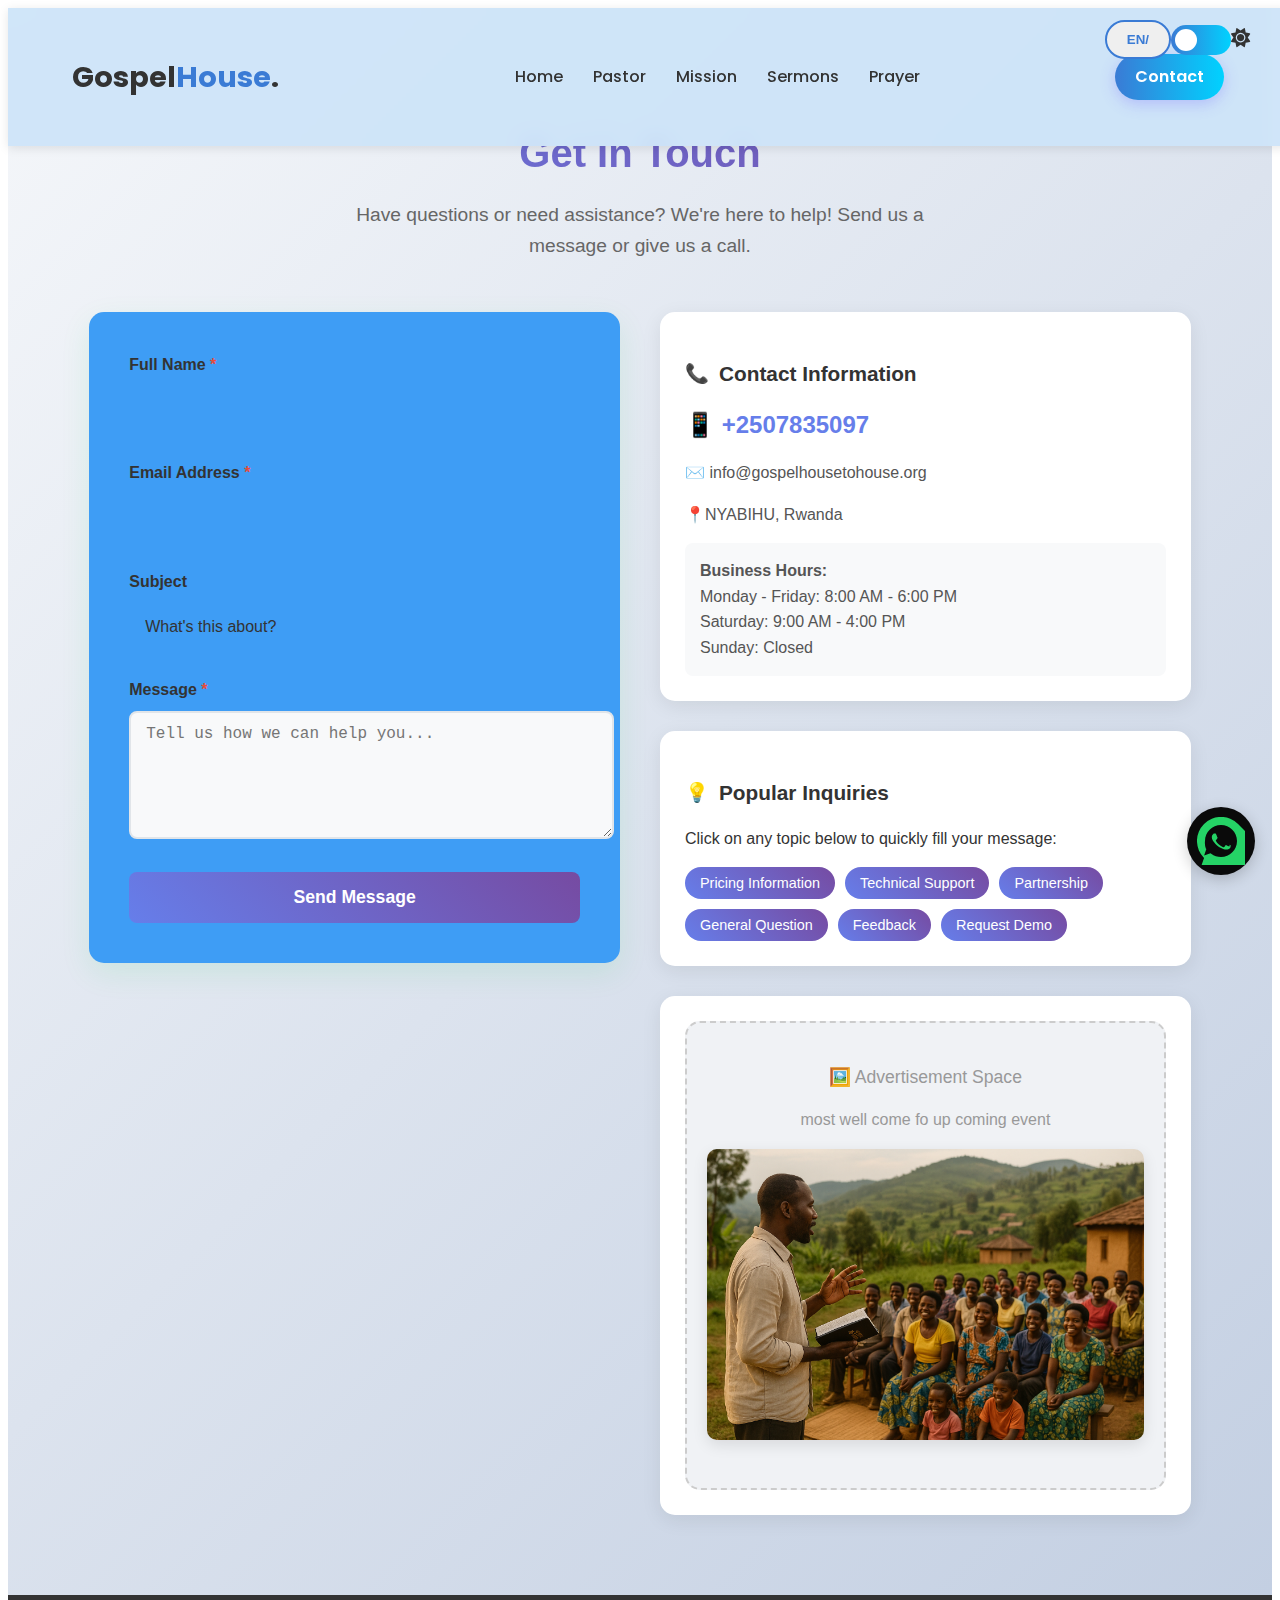
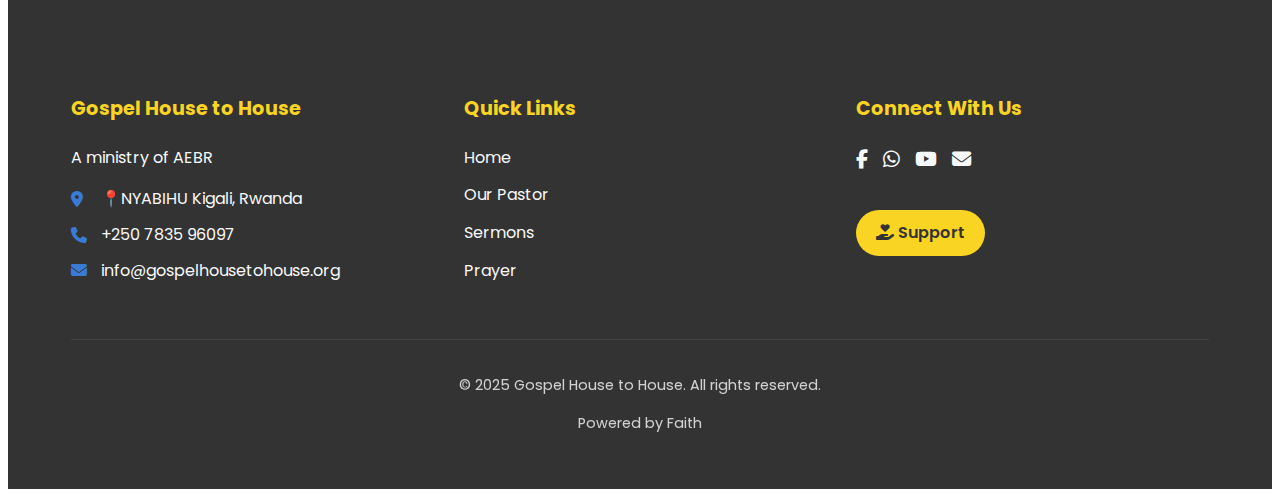
<file: contact.html>
<!-- Sermons Section -->
<!DOCTYPE html>
<html lang="en" data-theme="light">
<head>
    <meta charset="UTF-8">
    <meta name="viewport" content="width=device-width, initial-scale=1.0">
    <title>Gospel House to House - AEBR Ministry</title>
    <!-- Google Fonts -->
    <link href="https://fonts.googleapis.com/css2?family=Poppins:wght@300;400;600;700&display=swap" rel="stylesheet">
    <!-- Font Awesome -->
    <link rel="stylesheet" href="https://cdnjs.cloudflare.com/ajax/libs/font-awesome/6.4.0/css/all.min.css">
    <!-- CSS -->
    <link rel="stylesheet" href="style.css">
</head>
<div id="google_translate_element"></div>

<script type="text/javascript">
  function googleTranslateElementInit() {
    new google.translate.TranslateElement({
      pageLanguage: 'en',
      includedLanguages: 'en,rw,fr',
      layout: google.translate.TranslateElement.InlineLayout.SIMPLE
    }, 'google_translate_element');
  }
</script>

<script src="//translate.google.com/translate_a/element.js?cb=googleTranslateElementInit"></script>

<body>
    <!-- Dark Mode & Language Toggle -->
    <div class="theme-switch-wrapper">
        <button id="languageToggle" class="btn btn-outline">
            <span class="english">EN</span>/<span class="kinyarwanda">KIN</span>
        </button>
        <label class="theme-switch">
            <input type="checkbox" id="checkbox">
            <div class="slider round"></div>
        </label>
        <span id="toggle-icon"><i class="fas fa-sun"></i></span>
    </div>

    <!-- Header/Navbar -->
    <header class="header">
        <div class="container">
            <nav class="navbar">
                <a href="#" class="logo">Gospel<span>House</span>.</a>
                <ul class="nav-links">
                    <li><a href="index.html" class="nav-item" data-en="Home" data-kin="Ahabanza">Home</a></li>
                    <li><a href="paster.html" class="nav-item" data-en="Pastor" data-kin="Umupasitoro">Pastor</a></li>
                    <li><a href="mission.html" class="nav-item" data-en="Mission" data-kin="Intumwa">Mission</a></li>
                    <li><a href="Sermons.html" class="nav-item" data-en="Sermons" data-kin="Ibyahishuwe">Sermons</a></li>
                    <li><a href="prayer.html" class="nav-item" data-en="Prayer" data-kin="Gusenga">Prayer</a></li>
                </ul>
                <a href="contact.html" class="btn btn-gradient nav-item" data-en="Contact" data-kin="Twandikire">Contact</a>
            </nav>
        </div>
    </header>
<body>
    <!-- This is your contact section - you can copy this entire section into your website -->
    <section class="contact-section" id="contact">
        <div class="container">
            <div class="section-header">
                <h2>Get In Touch</h2>
                <p>Have questions or need assistance? We're here to help! Send us a message or give us a call.</p>
            </div>

            <div class="contact-grid">
                <!-- Left Side - Contact Form -->
                <div class="form-container">
                    <form id="contactForm" action="https://formspree.io/f/YOUR_FORM_ID" method="POST">
                        <div class="form-group">
                            <label for="name">Full Name <span class="required">*</span></label>
                            <input type="text" id="name" name="name" required>
                        </div>

                        <div class="form-group">
                            <label for="email">Email Address <span class="required">*</span></label>
                            <input type="email" id="email" name="email" required>
                        </div>

                        <div class="form-group">
                            <label for="subject">Subject</label>
                            <input type="text" id="subject" name="subject" placeholder="What's this about?">
                        </div>

                        <div class="form-group">
                            <label for="message">Message <span class="required">*</span></label>
                            <textarea id="message" name="message" placeholder="Tell us how we can help you..." required></textarea>
                        </div>

                        <button type="submit" class="submit-btn" id="submitBtn">
                            Send Message
                        </button>

                        <div id="statusMessage" class="status-message"></div>
                    </form>
                </div>

                <!-- Right Side - Info & Suggestions -->
                <div class="info-container">
                    <!-- Contact Information -->
                    <div class="info-card">
                        <h3>Contact Information</h3>
                        <div class="contact-info">
                            <div class="phone-number">📱 +2507835097</div>
                            <p>✉️ info@gospelhousetohouse.org</p>
                            <p>📍NYABIHU, Rwanda</p>
                            
                            <div class="business-hours">
                                <strong>Business Hours:</strong><br>
                                Monday - Friday: 8:00 AM - 6:00 PM<br>
                                Saturday: 9:00 AM - 4:00 PM<br>
                                Sunday: Closed
                            </div>
                        </div>
                    </div>

                    <!-- Popular Message Suggestions -->
                    <div class="info-card suggestions">
                        <h3>Popular Inquiries</h3>
                        <p>Click on any topic below to quickly fill your message:</p>
                        <div class="suggestion-tags">
                            <button class="suggestion-tag" onclick="fillMessage('pricing')">Pricing Information</button>
                            <button class="suggestion-tag" onclick="fillMessage('support')">Technical Support</button>
                            <button class="suggestion-tag" onclick="fillMessage('partnership')">Partnership</button>
                            <button class="suggestion-tag" onclick="fillMessage('general')">General Question</button>
                            <button class="suggestion-tag" onclick="fillMessage('feedback')">Feedback</button>
                            <button class="suggestion-tag" onclick="fillMessage('demo')">Request Demo</button>
                        </div>
                    </div>

                    <!-- Advertisement Space -->
                    <div class="info-card">
                        <div class="ad-space">
                            <div class="ad-placeholder">🖼️ Advertisement Space</div>
                            <p>most well come fo up coming event </p>
                            <!-- Uncomment and replace with your actual ad image -->
                             <img src="image/village work.png" alt="Advertisement" class="ad-image">
                            <!-- <img src="your-ad-image.jpg" alt="Advertisement" class="ad-image"> -->
                        </div>
                    </div>
                </div>
            </div>
        </div>
    </section>

    <script>
        // Pre-written message templates
        const messageTemplates = {
            pricing: "Hi! I'm interested in learning more about your pricing and available packages. Could you please provide me with detailed information?",
            support: "Hello, I'm experiencing some technical issues and would appreciate your assistance. Here's what's happening: ",
            partnership: "Hi there! I'm interested in exploring potential partnership opportunities with your company. I'd love to discuss how we might work together.",
            general: "Hello! I have a general question about your services. Could you please help me understand ",
            feedback: "Hi! I wanted to share some feedback about my experience with your service. ",
            demo: "Hello! I'm interested in seeing a demonstration of your product/service. Could we schedule a demo session?"
        };

        // Fill message function
        function fillMessage(type) {
            const messageField = document.getElementById('message');
            const subjectField = document.getElementById('subject');
            
            messageField.value = messageTemplates[type];
            
            // Also update subject based on type
            const subjects = {
                pricing: "Pricing Inquiry",
                support: "Technical Support Request",
                partnership: "Partnership Opportunity",
                general: "General Question",
                feedback: "Customer Feedback",
                demo: "Demo Request"
            };
            
            subjectField.value = subjects[type];
            
            // Focus on message field for user to continue typing
            messageField.focus();
            messageField.setSelectionRange(messageField.value.length, messageField.value.length);
        }

        // Form handling
        const form = document.getElementById('contactForm');
        const submitBtn = document.getElementById('submitBtn');
        const statusMessage = document.getElementById('statusMessage');

        function validateForm() {
            const name = document.getElementById('name').value.trim();
            const email = document.getElementById('email').value.trim();
            const message = document.getElementById('message').value.trim();

            if (!name || !email || !message) {
                showMessage('Please fill in all required fields.', 'error');
                return false;
            }

            const emailRegex = /^[^\s@]+@[^\s@]+\.[^\s@]+$/;
            if (!emailRegex.test(email)) {
                showMessage('Please enter a valid email address.', 'error');
                return false;
            }

            return true;
        }

        function showMessage(message, type) {
            statusMessage.textContent = message;
            statusMessage.className = `status-message ${type}`;
            statusMessage.style.display = 'block';
            
            setTimeout(() => {
                statusMessage.style.display = 'none';
            }, 5000);
        }

        form.addEventListener('submit', async function(e) {
            e.preventDefault();

            if (!validateForm()) {
                return;
            }

            submitBtn.disabled = true;
            submitBtn.textContent = 'Sending...';

            try {
                const formData = new FormData(form);
                
                const response = await fetch(form.action, {
                    method: 'POST',
                    body: formData,
                    headers: {
                        'Accept': 'application/json'
                    }
                });

                if (response.ok) {
                    showMessage('Thank you! Your message has been sent successfully.', 'success');
                    form.reset();
                } else {
                    throw new Error('Network response was not ok');
                }
            } catch (error) {
                showMessage('Sorry, there was an error sending your message. Please try again.', 'error');
            } finally {
                submitBtn.disabled = false;
                submitBtn.textContent = 'Send Message';
            }
        });
    </script>
<!-- Footer -->
<footer class="footer">
    <div class="container">
        <div class="footer-grid">
            <!-- Ministry Info -->
            <div class="footer-col">
                <h3 class="bilingual" data-en="Gospel House to House" data-kin="Ijana ry'Imana mu rugo">Gospel House to House</h3>
                <p class="bilingual" data-en="A ministry of AEBR" data-kin="Umurimo wa AEBR">A ministry of AEBR</p>
                <div class="footer-contact">
                    <p><i class="fas fa-map-marker-alt"></i>📍NYABIHU Kigali, Rwanda</p>
                    <p><i class="fas fa-phone"></i> +250 7835 96097</p>
                    <p><i class="fas fa-envelope"></i> info@gospelhousetohouse.org</p>
                </div>
            </div>

            <!-- Quick Links -->
            <div class="footer-col">
                <h3 class="bilingual" data-en="Quick Links" data-kin="Amahuza yihuse">Quick Links</h3>
                <ul>
                    <li><a href="index.html" class="bilingual" data-en="Home" data-kin="Ahabanza">Home</a></li>
                    <li><a href="paster.html" class="bilingual" data-en="Our Pastor" data-kin="Umupasitoro">Our Pastor</a></li>
                    <li><a href="Sermons.html" class="bilingual" data-en="Sermons" data-kin="Ibyahishuwe">Sermons</a></li>
                    <li><a href="prayer.html" class="bilingual" data-en="Prayer" data-kin="Gusenga">Prayer</a></li>
                </ul>
            </div>

            <!-- Social Media -->
            <div class="footer-col">
                <h3 class="bilingual" data-en="Connect With Us" data-kin="Twihangane">Connect With Us</h3>
                <div class="social-links">
                    <a href="#" aria-label="Facebook"><i class="fab fa-facebook-f"></i></a>
                    <a href="#" aria-label="WhatsApp"><i class="fab fa-whatsapp"></i></a>
                    <a href="#" aria-label="YouTube"><i class="fab fa-youtube"></i></a>
                    <a href="#" aria-label="Email"><i class="fas fa-envelope"></i></a>
                </div>
                
                <!-- Donation Button -->
                <a href="#" class="btn btn-donate bilingual" data-en="Support the Ministry" data-kin="Gufasha umurimo">
                    <i class="fas fa-hand-holding-heart"></i> Support
                </a>
            </div>
        </div>

        <!-- Copyright & Credits -->
        <div class="footer-bottom">
            <p class="bilingual" data-en="© 2024 Gospel House to House. All rights reserved." data-kin="© 2024 Ijana ry'Imana mu rugo. Amategeko yose yubahirizwa.">
                © 2025 Gospel House to House. All rights reserved.
            </p>
            <p class="bilingual" data-en="Powered by Faith" data-kin="Bitewe n'ukwizera">Powered by Faith</p>
        </div>
    </div>
</footer>
    <!-- JavaScript -->
    <script src="script.js"></script>
    <!-- WhatsApp Floating Button -->
<a href="https://wa.me/250787448579" 
   class="whatsapp-float" 
   target="_blank" 
   aria-label="Chat with us on WhatsApp">
   <!-- Cool SVG WhatsApp icon -->
   <svg xmlns="http://www.w3.org/2000/svg" viewBox="0 0 24 24" fill="#25D366" width="48px" height="48px" class="whatsapp-icon">
     <path d="M20.52 3.48a11.99 11.99 0 0 0-17 0 11.99 11.99 0 0 0 0 17l-1.86 5.4 5.4-1.86a11.99 11.99 0 0 0 17 0 11.99 11.99 0 0 0 0-17zM12 20c-1.76 0-3.47-.56-4.9-1.62l-.35-.25-3.18 1.1 1.1-3.18-.25-.35A7.998 7.998 0 0 1 4 12c0-4.41 3.59-8 8-8s8 3.59 8 8-3.59 8-8 8zm4.18-5.2c-.22-.11-1.3-.64-1.5-.71-.2-.08-.34-.11-.48.11s-.55.71-.67.85c-.12.14-.24.16-.45.05a7.16 7.16 0 0 1-2.1-1.3 7.99 7.99 0 0 1-1.49-1.85c-.16-.27 0-.42.12-.54.12-.12.26-.3.39-.45.12-.14.16-.24.24-.4.08-.16.04-.3-.02-.41-.06-.11-.48-1.16-.66-1.58-.17-.42-.35-.36-.48-.36h-.41c-.14 0-.36.05-.55.26s-.72.7-.72 1.7.74 1.98.84 2.11c.11.14 1.45 2.21 3.52 3.1a12.09 12.09 0 0 0 1.66.7c.7.28 1.3.24 1.79.15.55-.1 1.3-.53 1.48-1.04.17-.5.17-.93.12-1.04-.05-.11-.2-.17-.42-.28z"/>
   </svg>
</a>
</body>
</html>
</file>
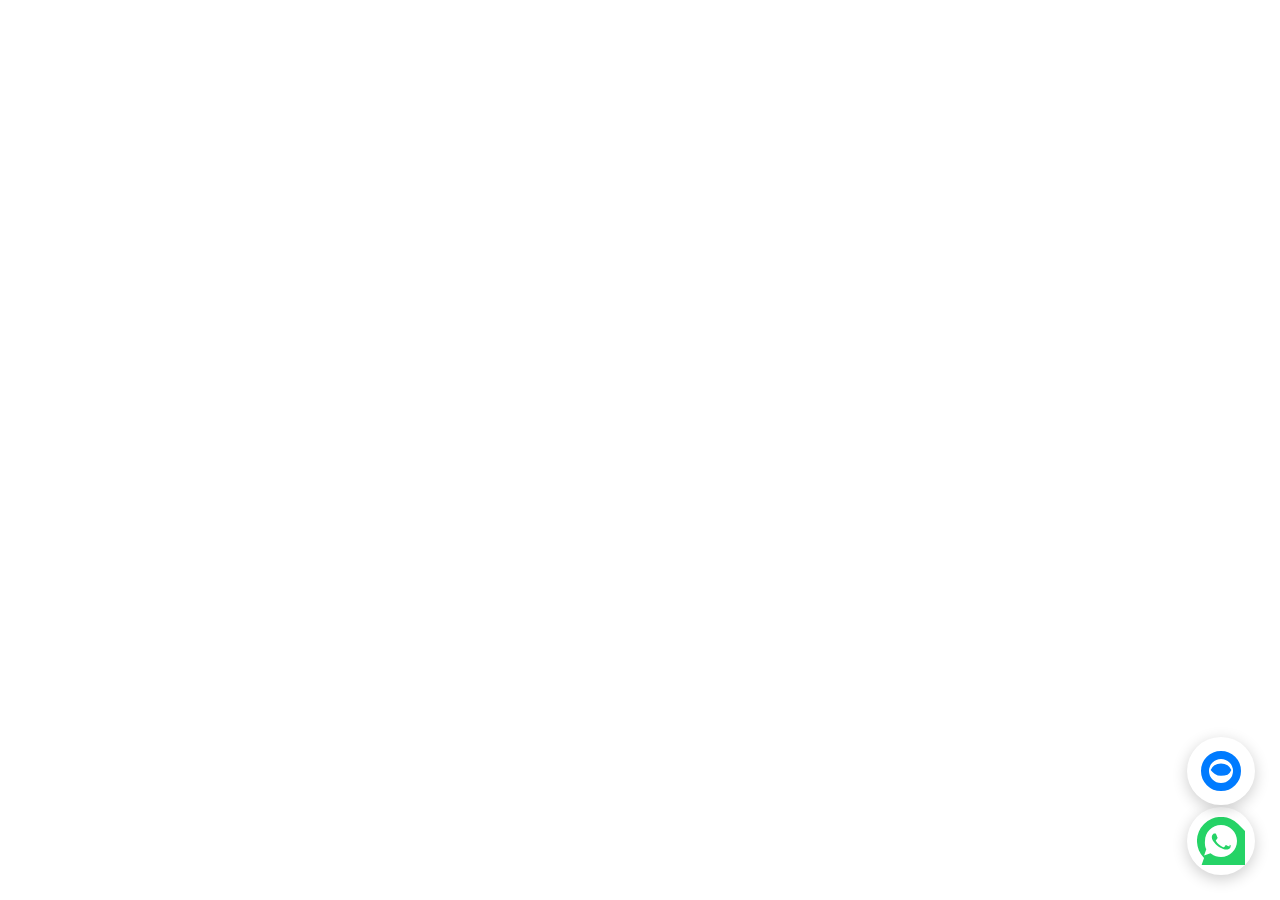
<file: draft.html>
<!DOCTYPE html>
<html lang="en">
<head>
  <meta charset="UTF-8">
  <meta name="viewport" content="width=device-width, initial-scale=1">
  <title>Floating Buttons Demo</title>
  <style>
    /* Base styling for floating buttons */
    .floating-button {
      position: fixed;
      right: 25px;
      background: white;
      border-radius: 50%;
      box-shadow: 0 4px 15px rgba(0, 0, 0, 0.2);
      padding: 10px;
      z-index: 9999;
      display: flex;
      align-items: center;
      justify-content: center;
      cursor: pointer;
      transition: transform 0.3s ease, box-shadow 0.3s ease;
    }

    .floating-button:hover {
      transform: scale(1.15);
    }

    /* WhatsApp button */
    .whatsapp-float {
      bottom: 25px;
    }

    .whatsapp-float svg {
      fill: #25D366;
      transition: fill 0.3s ease;
    }

    .whatsapp-float:hover svg {
      fill: #128C7E;
      box-shadow: 0 6px 20px rgba(37, 211, 102, 0.7);
    }

    /* Membership button */
    .membership-float {
      bottom: 95px; /* above WhatsApp */
    }

    .membership-float svg {
      fill: #007bff;
      transition: fill 0.3s ease;
    }

    .membership-float:hover svg {
      fill: #0056b3;
      box-shadow: 0 6px 20px rgba(0, 123, 255, 0.7);
    }

    /* Responsive icon sizes */
    .floating-button svg {
      width: 48px;
      height: 48px;
    }

    @media (max-width: 768px) {
      .floating-button {
        padding: 12px;
      }

      .floating-button svg {
        width: 56px;
        height: 56px;
      }

      .membership-float {
        bottom: 90px;
      }

      .whatsapp-float {
        bottom: 20px;
      }
    }

    @media (max-width: 400px) {
      .floating-button {
        padding: 14px;
      }

      .floating-button svg {
        width: 60px;
        height: 60px;
      }
    }
  </style>
</head>
<body>

  <!-- WhatsApp Button -->
  <a href="https://wa.me/250781234567" target="_blank" class="floating-button whatsapp-float" aria-label="Chat with us on WhatsApp">
    <svg xmlns="http://www.w3.org/2000/svg" viewBox="0 0 24 24">
      <path d="M20.52 3.48a11.99 11.99 0 0 0-17 0 11.99 11.99 0 0 0 0 17l-1.86 5.4 5.4-1.86a11.99 11.99 0 0 0 17 0 11.99 11.99 0 0 0 0-17zM12 20c-1.76 0-3.47-.56-4.9-1.62l-.35-.25-3.18 1.1 1.1-3.18-.25-.35A7.998 7.998 0 0 1 4 12c0-4.41 3.59-8 8-8s8 3.59 8 8-3.59 8-8 8zm4.18-5.2c-.22-.11-1.3-.64-1.5-.71-.2-.08-.34-.11-.48.11s-.55.71-.67.85c-.12.14-.24.16-.45.05a7.16 7.16 0 0 1-2.1-1.3 7.99 7.99 0 0 1-1.49-1.85c-.16-.27 0-.42.12-.54.12-.12.26-.3.39-.45.12-.14.16-.24.24-.4.08-.16.04-.3-.02-.41-.06-.11-.48-1.16-.66-1.58-.17-.42-.35-.36-.48-.36h-.41c-.14 0-.36.05-.55.26s-.72.7-.72 1.7.74 1.98.84 2.11c.11.14 1.45 2.21 3.52 3.1a12.09 12.09 0 0 0 1.66.7c.7.28 1.3.24 1.79.15.55-.1 1.3-.53 1.48-1.04.17-.5.17-.93.12-1.04-.05-.11-.2-.17-.42-.28z"/>
    </svg>
  </a>

  <!-- Membership Request Button -->
  <a href="/membership-form.html" class="floating-button membership-float" aria-label="Request Membership">
    <svg xmlns="http://www.w3.org/2000/svg" viewBox="0 0 48 48">
      <path d="M24 28.8q-3.4 0-6.125-1.925T13.65 23q1.1-2.75 3.825-4.675Q20.2 16.4 24 16.4t6.525 1.925Q33.25 20.25 34.35 23q-1.1 2.75-3.825 4.675Q27.8 28.8 24 28.8ZM24 12q-4.95 0-8.475 3.525Q12 19.05 12 24t3.525 8.475Q19.05 36 24 36t8.475-3.525Q36 28.95 36 24t-3.525-8.475Q28.95 12 24 12ZM24 4q8.3 0 14.15 5.85Q44 15.7 44 24q0 8.3-5.85 14.15Q32.3 44 24 44q-8.3 0-14.15-5.85Q4 32.3 4 24q0-8.3 5.85-14.15Q15.7 4 24 4Z"/>
    </svg>
  </a>

</body>
</html>
</file>
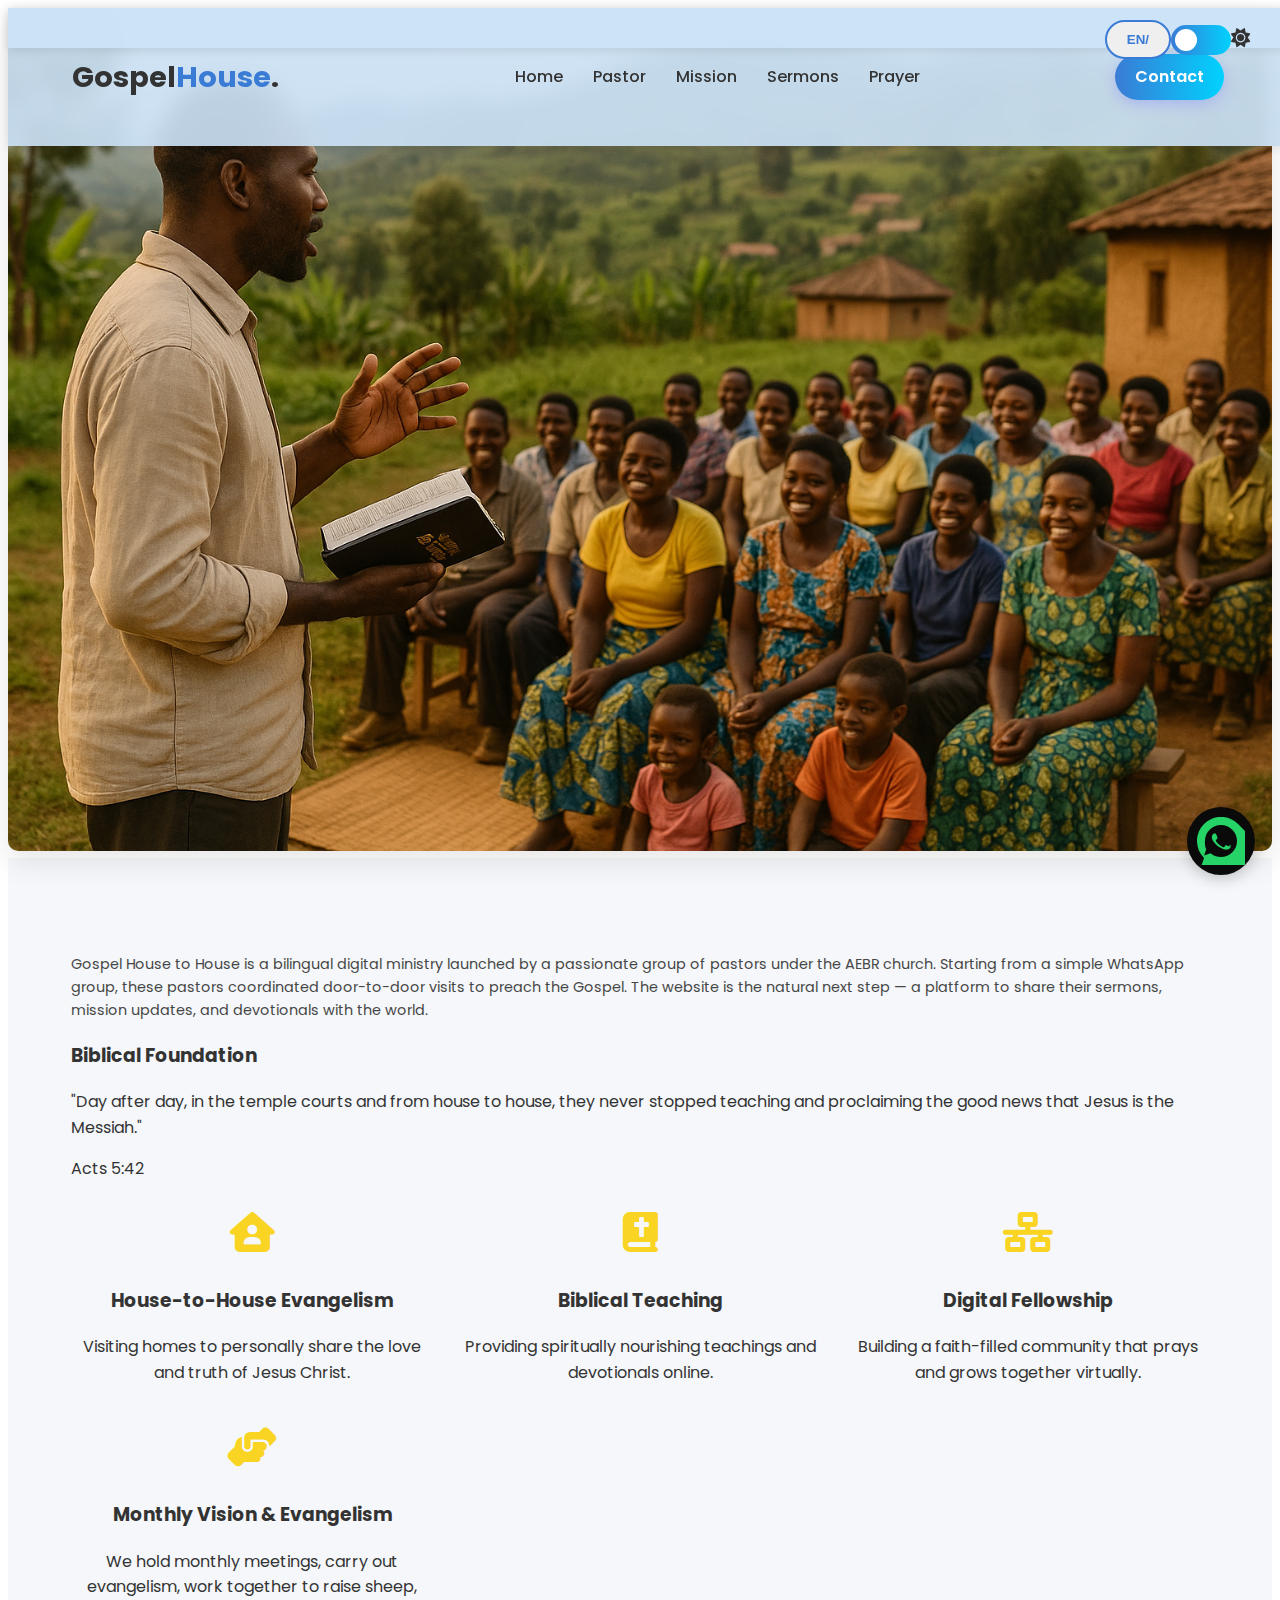
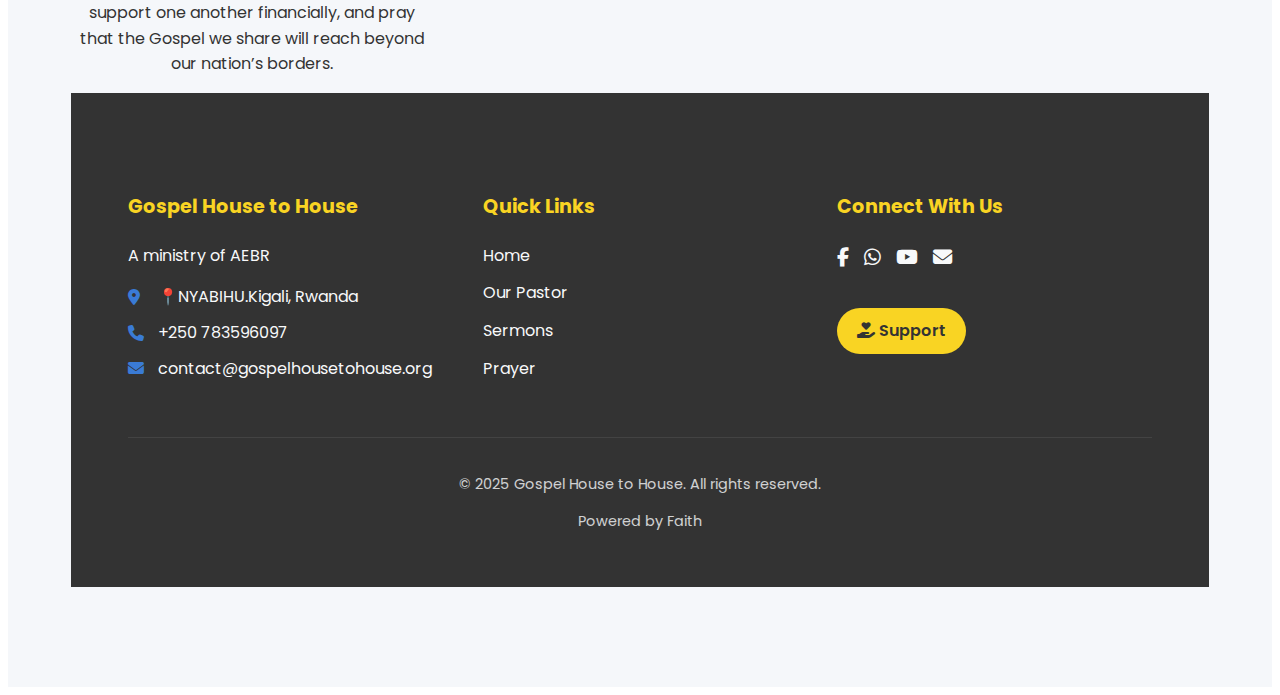
<file: mission.html>
<!-- Sermons Section -->
<!DOCTYPE html>
<html lang="en" data-theme="light">
<head>
    <meta charset="UTF-8">
    <meta name="viewport" content="width=device-width, initial-scale=1.0">
    <title>Gospel House to House - AEBR Ministry</title>
    <!-- Google Fonts -->
    <link href="https://fonts.googleapis.com/css2?family=Poppins:wght@300;400;600;700&display=swap" rel="stylesheet">
    <!-- Font Awesome -->
    <link rel="stylesheet" href="https://cdnjs.cloudflare.com/ajax/libs/font-awesome/6.4.0/css/all.min.css">
    <!-- CSS -->
    <link rel="stylesheet" href="style.css">
</head>
<div id="google_translate_element"></div>

<script type="text/javascript">
  function googleTranslateElementInit() {
    new google.translate.TranslateElement({
      pageLanguage: 'en',
      includedLanguages: 'en,rw,fr',
      layout: google.translate.TranslateElement.InlineLayout.SIMPLE
    }, 'google_translate_element');
  }
</script>

<script src="//translate.google.com/translate_a/element.js?cb=googleTranslateElementInit"></script>

<body>
    <!-- Dark Mode & Language Toggle -->
    <div class="theme-switch-wrapper">
        <button id="languageToggle" class="btn btn-outline">
            <span class="english">EN</span>/<span class="kinyarwanda">KIN</span>
        </button>
        <label class="theme-switch">
            <input type="checkbox" id="checkbox">
            <div class="slider round"></div>
        </label>
        <span id="toggle-icon"><i class="fas fa-sun"></i></span>
    </div>

    <!-- Header/Navbar -->
    <header class="header">
        <div class="container">
            <nav class="navbar">
                <a href="#" class="logo">Gospel<span>House</span>.</a>
                <ul class="nav-links">
                    <li><a href="index.html" class="nav-item" data-en="Home" data-kin="Ahabanza">Home</a></li>
                    <li><a href="paster.html" class="nav-item" data-en="Pastor" data-kin="Umupasitoro">Pastor</a></li>
                    <li><a href="mission.html" class="nav-item" data-en="Mission" data-kin="Intumwa">Mission</a></li>
                    <li><a href="Sermons.html" class="nav-item" data-en="Sermons" data-kin="Ibyahishuwe">Sermons</a></li>
                    <li><a href="prayer.html" class="nav-item" data-en="Prayer" data-kin="Gusenga">Prayer</a></li>
                </ul>
                <a href="contact.html" class="btn btn-gradient nav-item" data-en="Contact" data-kin="Twandikire">Contact</a>
            </nav>
        </div>
    </header>
<body>

  <!-- Header -->
  <header class="header">
    <!-- Your header content here -->
  </header>

  <!div class="container">
  
  <div class="hero-image">
    <img src="image/village work.png" alt="Bible and Cross" class="float-animation">
</div>
</div>
</section> 

<!-- Mission Description -->
<section class="sermons">
  <div class="container">
    <div class="sermon-description">
      <p class="bilingual" data-en="Gospel House to House is a bilingual digital ministry launched by a passionate group of pastors under the AEBR church. Starting from a simple WhatsApp group, these pastors coordinated door-to-door visits to preach the Gospel. The website is the natural next step — a platform to share their sermons, mission updates, and devotionals with the world."
         data-kin="Gospel House to House ni umurimo wa gikirisitu ukorera kuri murandasi, watangijwe n'itsinda ry’abapasitori bo muri AEBR. Watangiriye kuri WhatsApp group aho bapangaga uko basura ingo zitandukanye, babwiriza ijambo ry’Imana. Ubu urubuga rwa internet rubafasha kugeza uwo murimo kure cyane.">
        Gospel House to House is a bilingual digital ministry launched by a passionate group of pastors under the AEBR church. Starting from a simple WhatsApp group, these pastors coordinated door-to-door visits to preach the Gospel. The website is the natural next step — a platform to share their sermons, mission updates, and devotionals with the world.
      </p>
    </div>

    <!-- Bible Verse Section -->
    <div class="scripture-spotlight">
      <h3 class="bilingual" data-en="Biblical Foundation" data-kin="Inkingi za Bibiliya">Biblical Foundation</h3>
      <div class="verse-card">
        <p class="scripture-text bilingual"
           data-en="\"Day after day, in the temple courts and from house to house, they never stopped teaching and proclaiming the good news that Jesus is the Messiah.\""
           data-kin="\"Buri munsi, haba mu rusengero no mu ngo, ntibigeze bacika intege mu kwigisha no kwamamaza ko Yesu ari Kristo.\"">
           "Day after day, in the temple courts and from house to house, they never stopped teaching and proclaiming the good news that Jesus is the Messiah."
        </p>
        <p class="scripture-ref bilingual" data-en="Acts 5:42" data-kin="Ibyakozwe 5:42">Acts 5:42</p>
      </div>
    </div>

    <!-- Mission Pillars -->
    <div class="mission-grid">
      <div class="mission-card">
        <i class="fas fa-house-user"></i>
        <h3 class="bilingual" data-en="House-to-House Evangelism" data-kin="Ivugabutumwa mu ngo">House-to-House Evangelism</h3>
        <p class="bilingual" data-en="Visiting homes to personally share the love and truth of Jesus Christ."
           data-kin="Gusura ingo zitandukanye kugirango ubwire buri muntu urukundo n’ukuri bya Yesu.">
          Visiting homes to personally share the love and truth of Jesus Christ.
        </p>
      </div>
      <div class="mission-card">
        <i class="fas fa-bible"></i>
        <h3 class="bilingual" data-en="Biblical Teaching" data-kin="Amasomo ya Bibiliya">Biblical Teaching</h3>
        <p class="bilingual" data-en="Providing spiritually nourishing teachings and devotionals online."
           data-kin="Gutanga inyigisho zubatse kandi zitunga umutima binyuze kuri murandasi.">
          Providing spiritually nourishing teachings and devotionals online.
        </p>
      </div>
      <div class="mission-card">
        <i class="fas fa-network-wired"></i>
        <h3 class="bilingual" data-en="Digital Fellowship" data-kin="Ubuvandimwe bwa murandasi">Digital Fellowship</h3>
        <p class="bilingual" data-en="Building a faith-filled community that prays and grows together virtually."
           data-kin="Kubaka umuryango w’abizera usenga kandi ukagendana mu kwizera binyuze kuri murandasi.">
          Building a faith-filled community that prays and grows together virtually.
        </p>
      </div>
      <div class="mission-card">
  <i class="fas fa-hands-helping"></i>
  <h3 class="bilingual" data-en="Monthly Vision & Evangelism" data-kin="Inama n'ivugabutumwa buri kwezi">
    Monthly Vision & Evangelism
  </h3>
  <p class="bilingual"
     data-en="We hold monthly meetings, carry out evangelism, work together to raise sheep, support one another financially, and pray that the Gospel we share will reach beyond our nation’s borders."
     data-kin="Dukora inama buri kwezi, tugakora ivugabutumwa, tugasangira ubworozi bw’intama, tugafashanya mu mafaranga, kandi tugasenga ngo ubutumwa bwacu bugere no hanze y’igihugu.">
    We hold monthly meetings, carry out evangelism, work together to raise sheep, support one another financially, and pray that the Gospel we share will reach beyond our nation’s borders.
  </p>
</div>

    </div>
    <footer class="footer">
      <div class="container">
          <div class="footer-grid">
              <!-- Ministry Info -->
              <div class="footer-col">
                  <h3 class="bilingual" data-en="Gospel House to House" data-kin="Ijana ry'Imana mu rugo">Gospel House to House</h3>
                  <p class="bilingual" data-en="A ministry of AEBR" data-kin="Umurimo wa AEBR">A ministry of AEBR</p>
                  <div class="footer-contact">
                      <p><i class="fas fa-map-marker-alt"></i> 📍NYABIHU.Kigali, Rwanda</p>
                      <p><i class="fas fa-phone"></i> +250 783596097</p>
                      <p><i class="fas fa-envelope"></i> contact@gospelhousetohouse.org</p>
                  </div>
              </div>
  
              <!-- Quick Links -->
              <div class="footer-col">
                  <h3 class="bilingual" data-en="Quick Links" data-kin="Amahuza yihuse">Quick Links</h3>
                  <ul>
                      <li><a href="index.html" class="bilingual" data-en="Home" data-kin="Ahabanza">Home</a></li>
                      <li><a href="paster.html" class="bilingual" data-en="Our Pastor" data-kin="Umupasitoro">Our Pastor</a></li>
                      <li><a href="Sermons.html" class="bilingual" data-en="Sermons" data-kin="Ibyahishuwe">Sermons</a></li>
                      <li><a href="prayer.html" class="bilingual" data-en="Prayer" data-kin="Gusenga">Prayer</a></li>
                  </ul>
              </div>
  
              <!-- Social Media -->
              <div class="footer-col">
                  <h3 class="bilingual" data-en="Connect With Us" data-kin="Twihangane">Connect With Us</h3>
                  <div class="social-links">
                      <a href="#" aria-label="Facebook"><i class="fab fa-facebook-f"></i></a>
                      <a href="#" aria-label="WhatsApp"><i class="fab fa-whatsapp"></i></a>
                      <a href="#" aria-label="YouTube"><i class="fab fa-youtube"></i></a>
                      <a href="#" aria-label="Email"><i class="fas fa-envelope"></i></a>
                  </div>
                  
                  <!-- Donation Button -->
                  <a href="#" class="btn btn-donate bilingual" data-en="Support the Ministry" data-kin="Gufasha umurimo">
                      <i class="fas fa-hand-holding-heart"></i> Support
                  </a>
              </div>
          </div>
  
          <!-- Copyright & Credits -->
          <div class="footer-bottom">
              <p class="bilingual" data-en="© 2024 Gospel House to House. All rights reserved." data-kin="© 2024 Ijana ry'Imana mu rugo. Amategeko yose yubahirizwa.">
                  © 2025 Gospel House to House. All rights reserved.
              </p>
              <p class="bilingual" data-en="Powered by Faith" data-kin="Bitewe n'ukwizera">Powered by Faith</p>
          </div>
      </div>
  </footer>
    <script src="script.js"></script>
    <!-- WhatsApp Floating Button -->
<a href="https://wa.me/250787448579" 
   class="whatsapp-float" 
   target="_blank" 
   aria-label="Chat with us on WhatsApp">
   <!-- Cool SVG WhatsApp icon -->
   <svg xmlns="http://www.w3.org/2000/svg" viewBox="0 0 24 24" fill="#25D366" width="48px" height="48px" class="whatsapp-icon">
     <path d="M20.52 3.48a11.99 11.99 0 0 0-17 0 11.99 11.99 0 0 0 0 17l-1.86 5.4 5.4-1.86a11.99 11.99 0 0 0 17 0 11.99 11.99 0 0 0 0-17zM12 20c-1.76 0-3.47-.56-4.9-1.62l-.35-.25-3.18 1.1 1.1-3.18-.25-.35A7.998 7.998 0 0 1 4 12c0-4.41 3.59-8 8-8s8 3.59 8 8-3.59 8-8 8zm4.18-5.2c-.22-.11-1.3-.64-1.5-.71-.2-.08-.34-.11-.48.11s-.55.71-.67.85c-.12.14-.24.16-.45.05a7.16 7.16 0 0 1-2.1-1.3 7.99 7.99 0 0 1-1.49-1.85c-.16-.27 0-.42.12-.54.12-.12.26-.3.39-.45.12-.14.16-.24.24-.4.08-.16.04-.3-.02-.41-.06-.11-.48-1.16-.66-1.58-.17-.42-.35-.36-.48-.36h-.41c-.14 0-.36.05-.55.26s-.72.7-.72 1.7.74 1.98.84 2.11c.11.14 1.45 2.21 3.52 3.1a12.09 12.09 0 0 0 1.66.7c.7.28 1.3.24 1.79.15.55-.1 1.3-.53 1.48-1.04.17-.5.17-.93.12-1.04-.05-.11-.2-.17-.42-.28z"/>
   </svg>
</a>
</file>
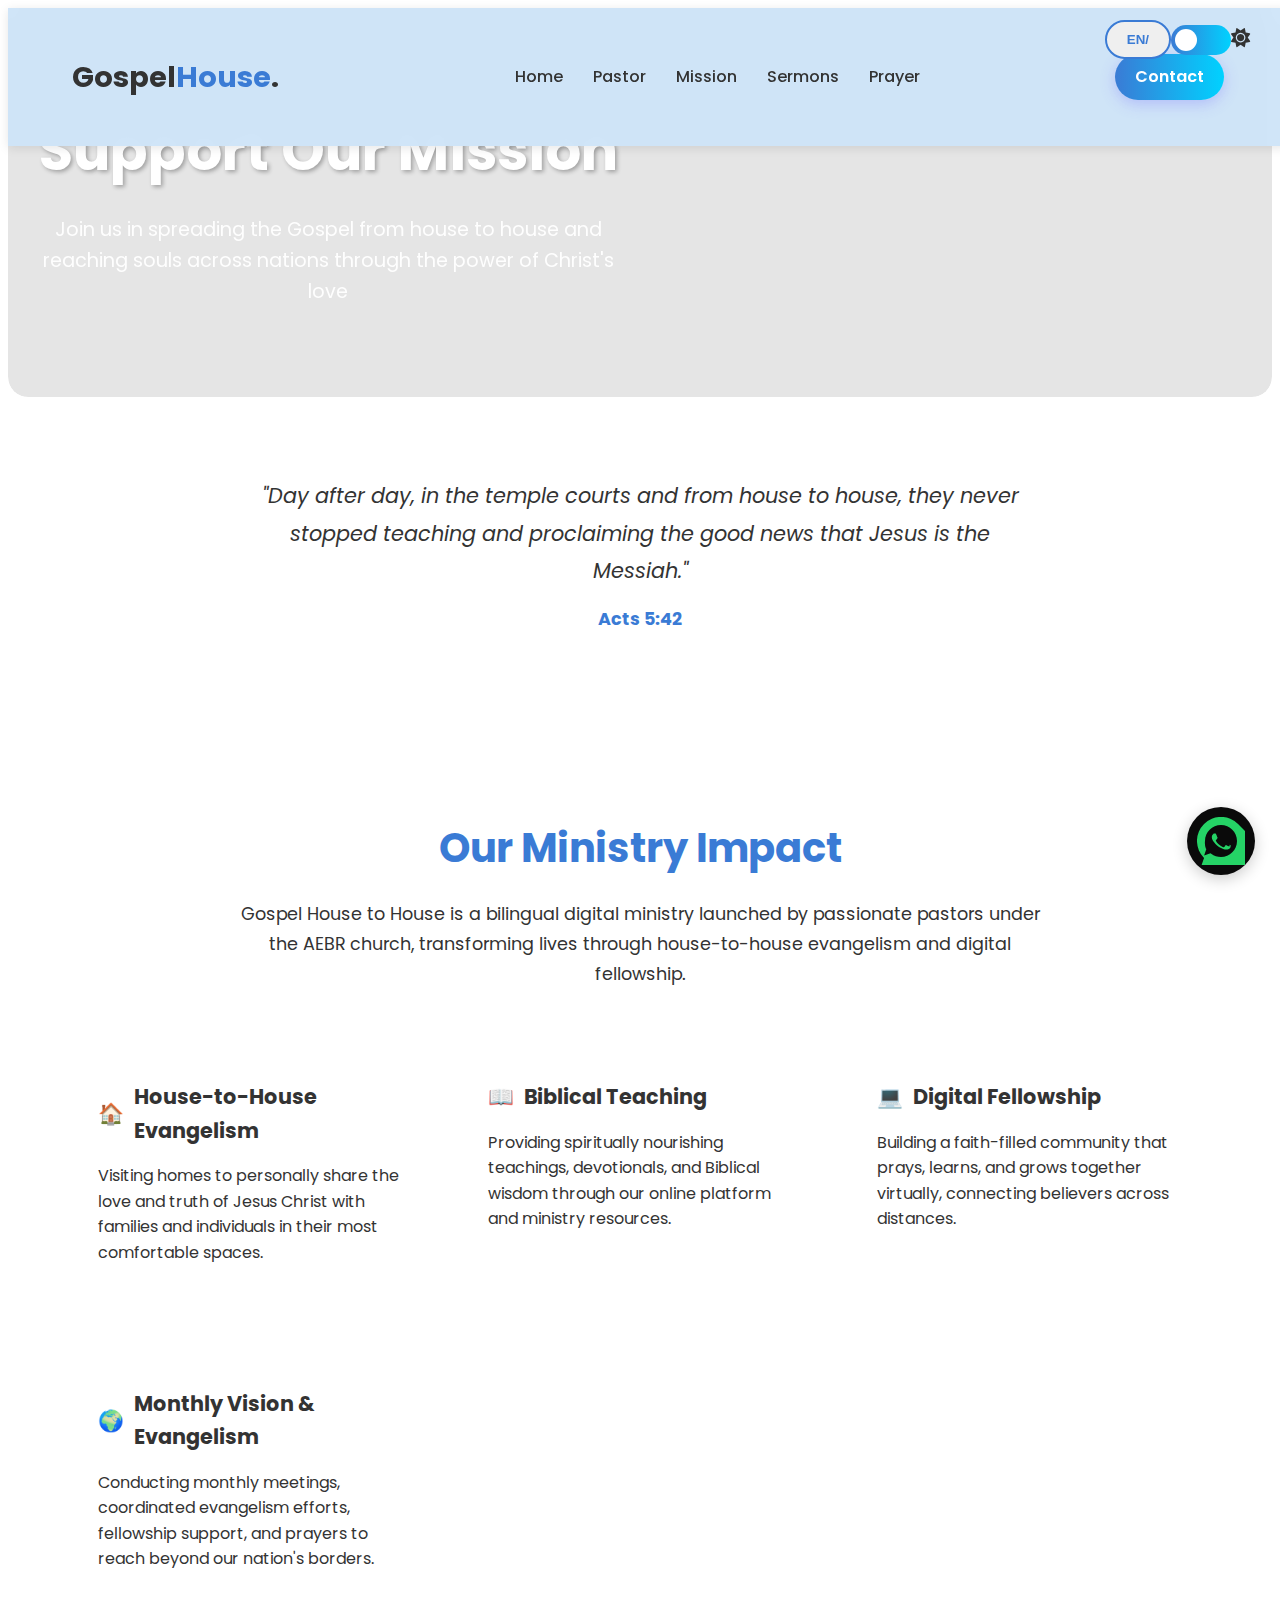
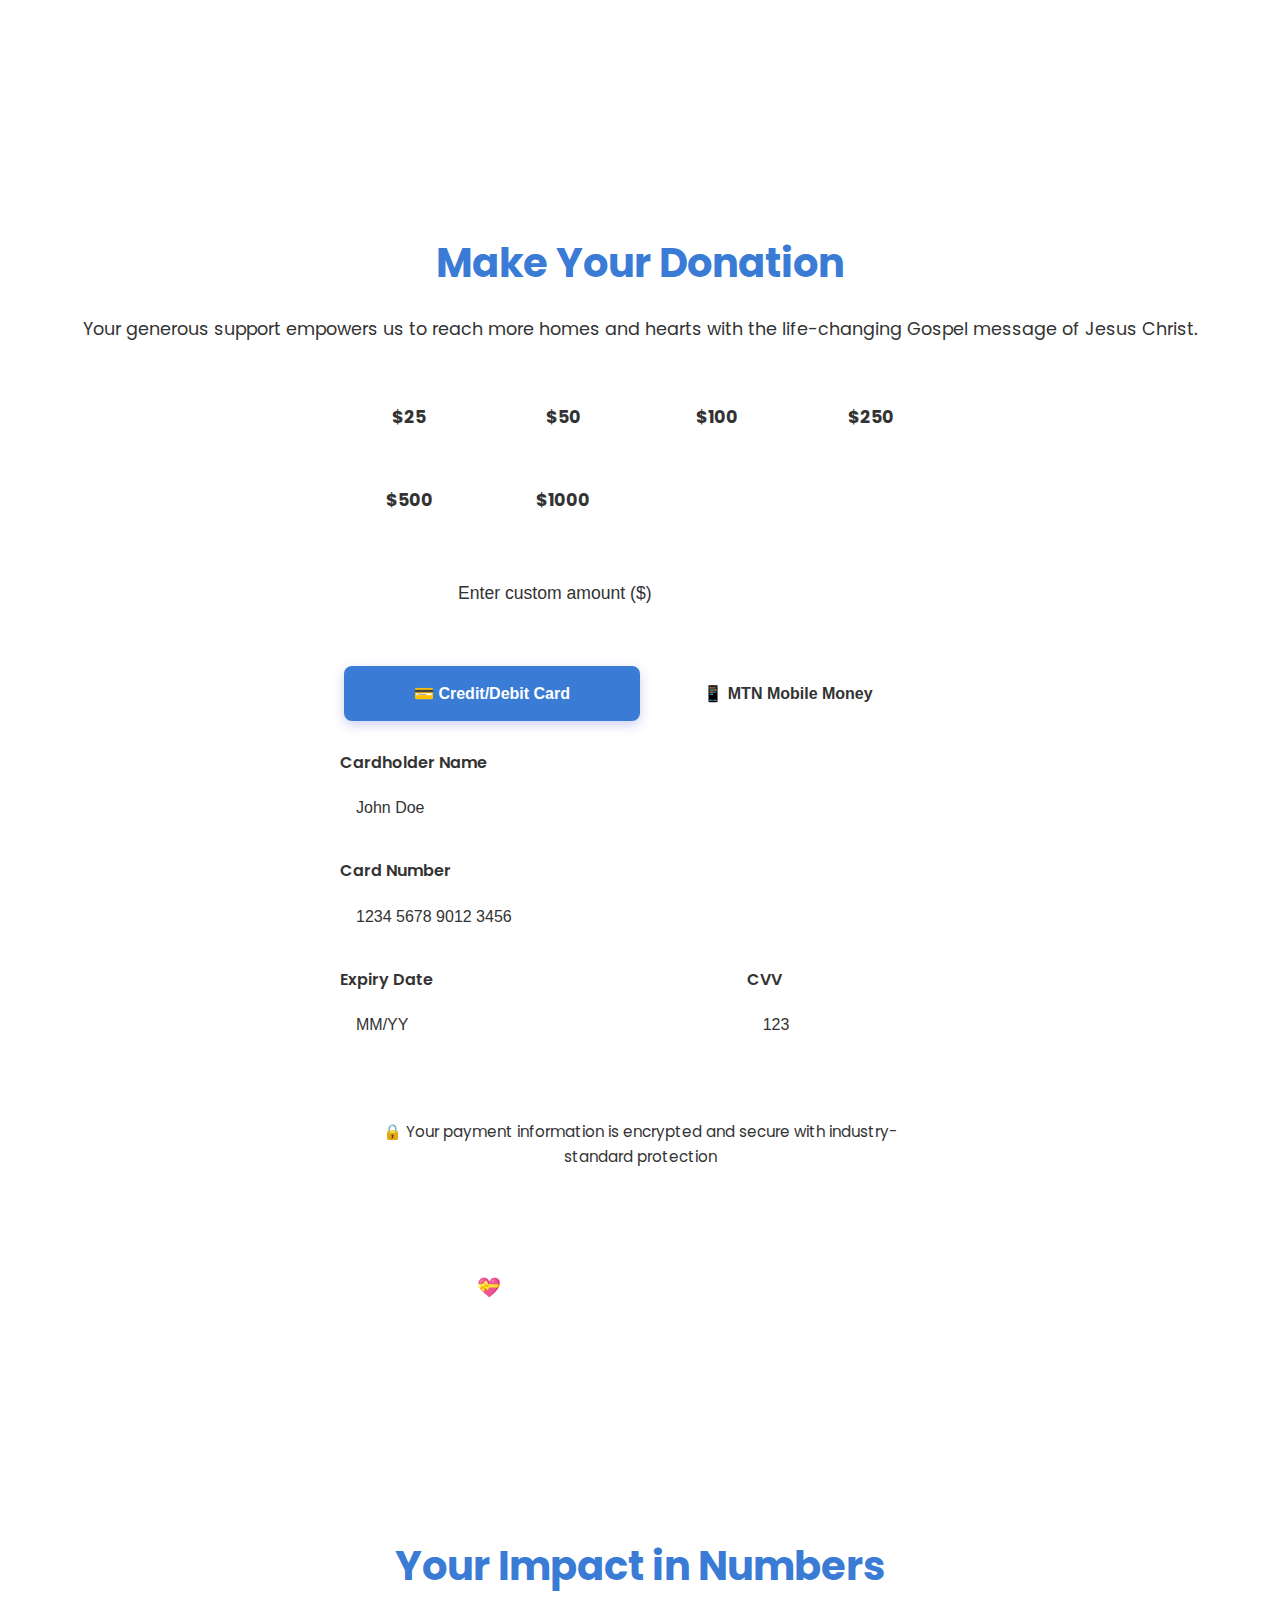
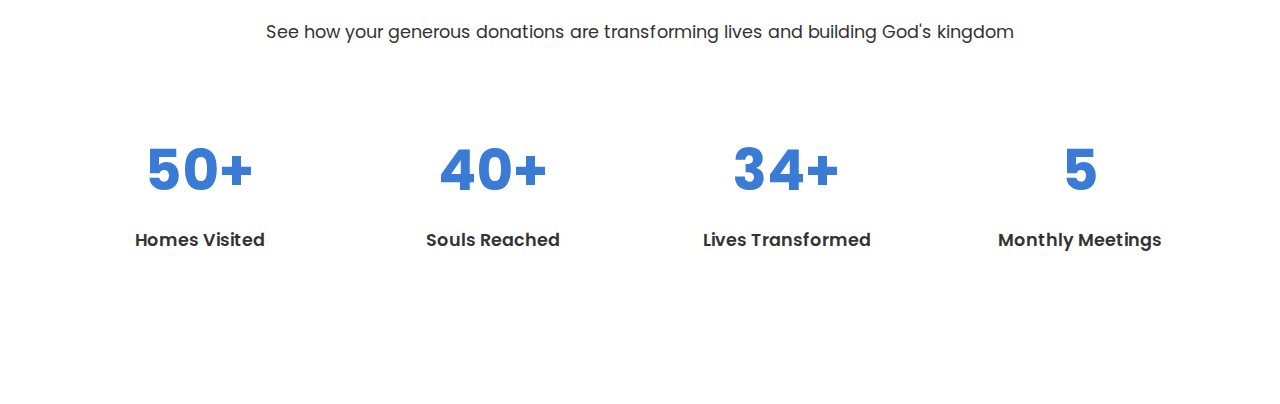
<file: support.html>
<!-- Sermons Section -->
<!DOCTYPE html>
<html lang="en" data-theme="light">
<head>
    <meta charset="UTF-8">
    <meta name="viewport" content="width=device-width, initial-scale=1.0">
    <title>Gospel House to House - AEBR Ministry</title>
    <!-- Google Fonts -->
    <link href="https://fonts.googleapis.com/css2?family=Poppins:wght@300;400;600;700&display=swap" rel="stylesheet">
    <!-- Font Awesome -->
    <link rel="stylesheet" href="https://cdnjs.cloudflare.com/ajax/libs/font-awesome/6.4.0/css/all.min.css">
    <!-- CSS -->
    <link rel="stylesheet" href="style.css">
</head>
<div id="google_translate_element"></div>

<script type="text/javascript">
  function googleTranslateElementInit() {
    new google.translate.TranslateElement({
      pageLanguage: 'en',
      includedLanguages: 'en,rw,fr',
      layout: google.translate.TranslateElement.InlineLayout.SIMPLE
    }, 'google_translate_element');
  }
</script>

<script src="//translate.google.com/translate_a/element.js?cb=googleTranslateElementInit"></script>

<body>
    <!-- Dark Mode & Language Toggle -->
    <div class="theme-switch-wrapper">
        <button id="languageToggle" class="btn btn-outline">
            <span class="english">EN</span>/<span class="kinyarwanda">KIN</span>
        </button>
        <label class="theme-switch">
            <input type="checkbox" id="checkbox">
            <div class="slider round"></div>
        </label>
        <span id="toggle-icon"><i class="fas fa-sun"></i></span>
    </div>

    <!-- Header/Navbar -->
    <header class="header">
        <div class="container">
            <nav class="navbar">
                <a href="#" class="logo">Gospel<span>House</span>.</a>
                <ul class="nav-links">
                    <li><a href="index.html" class="nav-item" data-en="Home" data-kin="Ahabanza">Home</a></li>
                    <li><a href="paster.html" class="nav-item" data-en="Pastor" data-kin="Umupasitoro">Pastor</a></li>
                    <li><a href="mission.html" class="nav-item" data-en="Mission" data-kin="Intumwa">Mission</a></li>
                    <li><a href="Sermons.html" class="nav-item" data-en="Sermons" data-kin="Ibyahishuwe">Sermons</a></li>
                    <li><a href="prayer.html" class="nav-item" data-en="Prayer" data-kin="Gusenga">Prayer</a></li>
                </ul>
                <a href="contact.html" class="btn btn-gradient nav-item" data-en="Contact" data-kin="Twandikire">Contact</a>
            </nav>
        </div>
    </header>

    <!-- Hero Section -->
    <section class="hero-section">
        <div class="hero-content">
            <h1>Support Our Mission</h1>
            <p>Join us in spreading the Gospel from house to house and reaching souls across nations through the power of Christ's love</p>
        </div>
    </section>

    <!-- Bible Verse Section -->
    <section class="verse-section">
        <div class="verse-content">
            <div class="verse-text">
                "Day after day, in the temple courts and from house to house, they never stopped teaching and proclaiming the good news that Jesus is the Messiah."
            </div>
            <div class="verse-reference">Acts 5:42</div>
        </div>
    </section>

    <!-- Mission Section -->
    <section class="mission-section">
        <div class="section-container">
            <h2>Our Ministry Impact</h2>
            <p class="mission-description">
                Gospel House to House is a bilingual digital ministry launched by passionate pastors under the AEBR church, transforming lives through house-to-house evangelism and digital fellowship.
            </p>
            
            <div class="mission-grid">
                <div class="mission-item">
                    <h3><span>🏠</span> House-to-House Evangelism</h3>
                    <p>Visiting homes to personally share the love and truth of Jesus Christ with families and individuals in their most comfortable spaces.</p>
                </div>
                
                <div class="mission-item">
                    <h3><span>📖</span> Biblical Teaching</h3>
                    <p>Providing spiritually nourishing teachings, devotionals, and Biblical wisdom through our online platform and ministry resources.</p>
                </div>
                
                <div class="mission-item">
                    <h3><span>💻</span> Digital Fellowship</h3>
                    <p>Building a faith-filled community that prays, learns, and grows together virtually, connecting believers across distances.</p>
                </div>
                
                <div class="mission-item">
                    <h3><span>🌍</span> Monthly Vision & Evangelism</h3>
                    <p>Conducting monthly meetings, coordinated evangelism efforts, fellowship support, and prayers to reach beyond our nation's borders.</p>
                </div>
            </div>
        </div>
    </section>

    <!-- Donation Section -->
    <section class="donation-section">
        <div class="section-container">
            <h2>Make Your Donation</h2>
            <p class="donation-description">
                Your generous support empowers us to reach more homes and hearts with the life-changing Gospel message of Jesus Christ.
            </p>

            <div class="amount-selection">
                <div class="amount-btn" onclick="selectAmount(25)">$25</div>
                <div class="amount-btn" onclick="selectAmount(50)">$50</div>
                <div class="amount-btn" onclick="selectAmount(100)">$100</div>
                <div class="amount-btn" onclick="selectAmount(250)">$250</div>
                <div class="amount-btn" onclick="selectAmount(500)">$500</div>
                <div class="amount-btn" onclick="selectAmount(1000)">$1000</div>
            </div>

            <div class="custom-amount">
                <input type="number" id="customAmount" placeholder="Enter custom amount ($)" min="1">
            </div>

            <div class="payment-methods">
                <div class="payment-tabs">
                    <button class="payment-tab active" onclick="switchTab('card')">💳 Credit/Debit Card</button>
                    <button class="payment-tab" onclick="switchTab('momo')">📱 MTN Mobile Money</button>
                </div>

                <div id="card-form" class="payment-form active">
                    <div class="form-group">
                        <label>Cardholder Name</label>
                        <input type="text" placeholder="John Doe" required>
                    </div>
                    
                    <div class="form-group">
                        <label>Card Number</label>
                        <input type="text" placeholder="1234 5678 9012 3456" maxlength="19" required>
                    </div>
                    
                    <div class="form-row">
                        <div class="form-group">
                            <label>Expiry Date</label>
                            <input type="text" placeholder="MM/YY" maxlength="5" required>
                        </div>
                        <div class="form-group">
                            <label>CVV</label>
                            <input type="text" placeholder="123" maxlength="4" required>
                        </div>
                    </div>

                    <div class="security-note">
                        🔒 Your payment information is encrypted and secure with industry-standard protection
                    </div>
                </div>

                <div id="momo-form" class="payment-form">
                    <div class="momo-info">
                        <strong>📱 MTN Mobile Money Payment</strong>
                        You will receive an SMS prompt on your mobile device to authorize the payment from your MTN Mobile Money account. Please ensure you have sufficient balance.
                    </div>
                    
                    <div class="form-group">
                        <label>Phone Number</label>
                        <input type="tel" placeholder="+233 XX XXX XXXX" required>
                    </div>
                    
                    <div class="form-group">
                        <label>Network Provider</label>
                        <select required>
                            <option value="">Select Network Provider</option>
                            <option value="mtn">MTN Rwanda</option>
                            <option value="vodafone">Vodafone </option>
                            <option value="airteltigo">AirtelTigo Ghana</option>
                        </select>
                    </div>

                    <div class="security-note">
                        📱 You'll receive an SMS prompt to complete the payment securely through your mobile network
                    </div>
                </div>
            </div>

            <button class="donate-btn" onclick="processDonation()">
                💝 Donate Now - Spread the Gospel
            </button>
        </div>
    </section>

    <!-- Impact Section -->
    <section class="impact-section">
        <div class="section-container">
            <h2>Your Impact in Numbers</h2>
            <p class="impact-description">See how your generous donations are transforming lives and building God's kingdom</p>
            
            <div class="impact-grid">
                <div class="impact-item">
                    <span class="impact-number">50+</span>
                    <div class="impact-text">Homes Visited</div>
                </div>
                <div class="impact-item">
                    <span class="impact-number">40+</span>
                    <div class="impact-text">Souls Reached</div>
                </div>
                <div class="impact-item">
                    <span class="impact-number">34+</span>
                    <div class="impact-text">Lives Transformed</div>
                </div>
                <div class="impact-item">
                    <span class="impact-number">5</span>
                    <div class="impact-text">Monthly Meetings</div>
                </div>
            </div>
        </div>
    </section>

    <script>
        // Theme Management
        function toggleTheme() {
            const currentTheme = document.documentElement.getAttribute('data-theme');
            const newTheme = currentTheme === 'dark' ? 'light' : 'dark';
            
            document.documentElement.setAttribute('data-theme', newTheme);
            document.getElementById('theme-icon').textContent = newTheme === 'dark' ? '☀️' : '🌙';
            
            // Store theme preference
            localStorage.setItem('theme', newTheme);
        }

        // Load saved theme
        function loadTheme() {
            const savedTheme = localStorage.getItem('theme') || 'light';
            document.documentElement.setAttribute('data-theme', savedTheme);
            document.getElementById('theme-icon').textContent = savedTheme === 'dark' ? '☀️' : '🌙';
        }

        // Donation functionality
        let selectedAmount = 0;
        let currentPaymentMethod = 'card';

        function selectAmount(amount) {
            selectedAmount = amount;
            
            // Update button states
            document.querySelectorAll('.amount-btn').forEach(btn => {
                btn.classList.remove('active');
            });
            event.target.classList.add('active');
            
            // Clear custom amount
            document.getElementById('customAmount').value = '';
        }

        function switchTab(method) {
            currentPaymentMethod = method;
            
            // Update tab states
            document.querySelectorAll('.payment-tab').forEach(tab => {
                tab.classList.remove('active');
            });
            event.target.classList.add('active');
            
            // Show/hide forms
            document.querySelectorAll('.payment-form').forEach(form => {
                form.classList.remove('active');
            });
            document.getElementById(method + '-form').classList.add('active');
        }

        function processDonation() {
            // Get the donation amount
            const customAmount = document.getElementById('customAmount').value;
            const finalAmount = customAmount || selectedAmount;
            
            if (!finalAmount || finalAmount <= 0) {
                alert('Please select or enter a donation amount.');
                return;
            }
            
            // Validate form fields based on payment method
            let isValid = true;
            const activeForm = document.querySelector('.payment-form.active');
            const requiredFields = activeForm.querySelectorAll('input[required], select[required]');
            
            requiredFields.forEach(field => {
                if (!field.value.trim()) {
                    isValid = false;
                    field.style.borderColor = '#e53e3e';
                } else {
                    field.style.borderColor = 'var(--border-color)';
                }
            });
            
            if (!isValid) {
                alert('Please fill in all required fields.');
                return;
            }
            
            // Simulate payment processing
            const btn = event.target;
            const originalText = btn.textContent;
            
            btn.textContent = 'Processing...';
            btn.disabled = true;
            
            setTimeout(() => {
                if (currentPaymentMethod === 'momo') {
                    alert(`🙏 Thank you for your heart of giving! A Mobile Money prompt has been sent to complete your $${finalAmount} donation. Please check your phone and follow the instructions. God bless you!`);
                } else {
                    alert(`🙏 Thank you for your generous donation of $${finalAmount}! Your support helps us reach more homes with the Gospel message. May God multiply your blessing!`);
                }
                
                btn.textContent = originalText;
                btn.disabled = false;
                
                // Reset form
                resetForm();
            }, 2000);
        }

        function resetForm() {
            // Reset amount selection
            selectedAmount = 0;
            document.querySelectorAll('.amount-btn').forEach(btn => {
                btn.classList.remove('active');
            });
            document.getElementById('customAmount').value = '';
            
            // Reset all form fields
            document.querySelectorAll('input, select').forEach(field => {
                field.value = '';
                field.style.borderColor = 'var(--border-color)';
            });
        }

        // Format card number input
        document.addEventListener('DOMContentLoaded', function() {
            // Load theme on page load
            loadTheme();
            
            const cardInput = document.querySelector('input[placeholder="1234 5678 9012 3456"]');
            if (cardInput) {
                cardInput.addEventListener('input', function(e) {
                    let value = e.target.value.replace(/\s/g, '');
                    value = value.replace(/(.{4})/g, '$1 ').trim();
                    e.target.value = value;
                });
            }
            
            // Format expiry date
            const expiryInput = document.querySelector('input[placeholder="MM/YY"]');
            if (expiryInput) {
                expiryInput.addEventListener('input', function(e) {
                    let value = e.target.value.replace(/\D/g, '');
                    if (value.length >= 2) {
                        value = value.substring(0, 2) + '/' + value.substring(2, 4);
                    }
                    e.target.value = value;
                });
            }

            // Custom amount input listener
            document.getElementById('customAmount').addEventListener('input', function() {
                if (this.value) {
                    // Clear selected amount buttons
                    document.querySelectorAll('.amount-btn').forEach(btn => {
                        btn.classList.remove('active');
                    });
                    selectedAmount = 0;
                }
            });
        });
    </script>
</body>
<script>rc="script.js"</script>
<!-- WhatsApp Floating Button -->
<a href="https://wa.me/250787448579" 
   class="whatsapp-float" 
   target="_blank" 
   aria-label="Chat with us on WhatsApp">
   <!-- Cool SVG WhatsApp icon -->
   <svg xmlns="http://www.w3.org/2000/svg" viewBox="0 0 24 24" fill="#25D366" width="48px" height="48px" class="whatsapp-icon">
     <path d="M20.52 3.48a11.99 11.99 0 0 0-17 0 11.99 11.99 0 0 0 0 17l-1.86 5.4 5.4-1.86a11.99 11.99 0 0 0 17 0 11.99 11.99 0 0 0 0-17zM12 20c-1.76 0-3.47-.56-4.9-1.62l-.35-.25-3.18 1.1 1.1-3.18-.25-.35A7.998 7.998 0 0 1 4 12c0-4.41 3.59-8 8-8s8 3.59 8 8-3.59 8-8 8zm4.18-5.2c-.22-.11-1.3-.64-1.5-.71-.2-.08-.34-.11-.48.11s-.55.71-.67.85c-.12.14-.24.16-.45.05a7.16 7.16 0 0 1-2.1-1.3 7.99 7.99 0 0 1-1.49-1.85c-.16-.27 0-.42.12-.54.12-.12.26-.3.39-.45.12-.14.16-.24.24-.4.08-.16.04-.3-.02-.41-.06-.11-.48-1.16-.66-1.58-.17-.42-.35-.36-.48-.36h-.41c-.14 0-.36.05-.55.26s-.72.7-.72 1.7.74 1.98.84 2.11c.11.14 1.45 2.21 3.52 3.1a12.09 12.09 0 0 0 1.66.7c.7.28 1.3.24 1.79.15.55-.1 1.3-.53 1.48-1.04.17-.5.17-.93.12-1.04-.05-.11-.2-.17-.42-.28z"/>
   </svg>
</a>
</body>
</html>
</file>
<file: style.css>
/* === Dark Mode Variables === */
:root {
  --primary-color: #6c63ff;
  --secondary-color: #4a42e8;
  --dark-color: #333;
  --light-color: #f9f9f9;
  --bg-color: #ffffff;
  --text-color: #333;
  --card-bg: #ffffff;
  --gradient: linear-gradient(45deg, var(--primary-color), var(--secondary-color));
  --shadow: 0 5px 15px rgba(0, 0, 0, 0.1);
}

[data-theme="dark"] {
  --bg-color: #1a1a1a;
  --text-color: #f9f9f9;
  --card-bg: #2d2d2d;
  --dark-color: #000000;
  --light-color: rgb(247, 212, 96);
  --shadow: 0 5px 15px rgba(0, 0, 0, 0.3);
}

/* === Base Styles === */
body {
  font-family: 'Poppins', sans-serif;
  background-color: var(--bg-color);
  color: var(--text-color);
  transition: background 0.3s ease, color 0.3s ease;
}

/* === Theme Toggle === */
.theme-switch-wrapper {
  position: fixed;
  top: 20px;
  right: 20px;
  z-index: 2000;
  display: flex;
  align-items: center;
}

#toggle-icon i {
  font-size: 1.2rem;
  margin-right: 10px;
  color: var(--text-color);
}

.theme-switch {
  position: relative;
  display: inline-block;
  width: 60px;
  height: 30px;
}

.theme-switch input {
  opacity: 0;
  width: 0;
  height: 0;
}

.slider {
  position: absolute;
  cursor: pointer;
  top: 0;
  left: 0;
  right: 0;
  bottom: 0;
  background: var(--gradient);
  transition: 0.4s;
  border-radius: 34px;
}

.slider:before {
  position: absolute;
  content: "";
  height: 22px;
  width: 22px;
  left: 4px;
  bottom: 4px;
  background: white;
  transition: 0.4s;
  border-radius: 50%;
}

input:checked + .slider:before {
  transform: translateX(30px);
}

/* === Parallax Effect === */
.parallax {
  background-attachment: fixed;
  background-position: center;
  background-repeat: no-repeat;
  background-size: cover;
}

/* === 3D Card Effect === */
.card-3d {
  transform-style: preserve-3d;
  transition: transform 0.5s ease, box-shadow 0.3s ease;
}

.card-3d:hover {
  transform: translateY(-10px) rotateX(5deg);
  box-shadow: 0 20px 40px rgba(0, 0, 0, 0.2);
}

/* === Animated SVG === */
.svg-background {
  position: absolute;
  top: 0;
  left: 0;
  width: 100%;
  height: 100%;
  opacity: 0.1;
  z-index: -1;
}

/* === Pricing Card Highlight === */
.highlighted {
  border: 2px solid var(--primary-color);
  transform: scale(1.05);
}

/* === Bilingual Text Toggle === */
.kinyarwanda { display: none; }
body[data-lang="kin"] .english { display: none; }
body[data-lang="kin"] .kinyarwanda { display: inline; }

/* === 3D Card Effect === */
.card-3d {
  transform-style: preserve-3d;
  transition: transform 0.5s ease, box-shadow 0.3s ease;
  background: var(--card-bg);
  border-radius: 10px;
  padding: 20px;
  box-shadow: var(--shadow);
}

.card-3d:hover {
  transform: translateY(-10px) rotateX(5deg);
  box-shadow: 0 20px 40px rgba(0, 0, 0, 0.2);
}

/* === Mission Grid === */
.mission-grid {
  display: grid;
  grid-template-columns: repeat(auto-fit, minmax(250px, 1fr));
  gap: 20px;
  margin-top: 30px;
}

.mission-card {
  text-align: center;
}

.mission-card i {
  font-size: 2.5rem;
  margin-bottom: 15px;
  color: var(--accent-color);
}

/* === Sermon Grid === */
.sermon-grid {
  display: grid;
  grid-template-columns: repeat(auto-fit, minmax(300px, 1fr));
  gap: 20px;
  margin-top: 30px;
}

.sermon-card audio {
  width: 100%;
  margin: 15px 0;
}

/* === Prayer Form === */
.prayer-form {
  max-width: 600px;
  margin: 0 auto;
}

.prayer-form textarea {
  min-height: 150px;
}

/* === Floating Animation === */
.float-animation {
  animation: float 3s ease-in-out infinite;
}

@keyframes float {
  0%, 100% { transform: translateY(0); }
  50% { transform: translateY(-20px); }
}


.container {
  width: 90%;
  max-width: 1200px;
  margin: 0 auto;
  padding: 20px;
}

/* Header & Navbar */
.header {
  padding: 20px 0;
  background-color: rgba(204, 227, 248, 0.9);
  backdrop-filter: blur(10px); /* Glassmorphism effect */
  position: fixed;
  width: 100%;
  z-index: 1000;
  box-shadow: 0 2px 10px rgba(0, 0, 0, 0.1);
}

.navbar {
  display: flex;
  justify-content: space-between;
  align-items: center;
}

.logo {
  font-size: 1.8rem;
  font-weight: 700;
  text-decoration: none;
  color: var(--dark-color);
}

.logo span {
  color: var(--primary-color);
}

.nav-links {
  display: flex;
  list-style: none;
  gap: 30px;
}

.nav-links a {
  text-decoration: none;
  color: var(--dark-color);
  font-weight: 500;
  transition: color 0.3s;
}

.nav-links a:hover {
  color: var(--primary-color);
}

/* Buttons */
.btn {
  display: inline-block;
  padding: 10px 20px;
  border-radius: 50px;
  text-decoration: none;
  font-weight: 600;
  transition: all 0.3s ease;
}

.btn-gradient {
  background: var(--gradient);
  color: white;
  box-shadow: 0 4px 15px rgba(108, 99, 255, 0.3);
}

.btn-gradient:hover {
  transform: translateY(-3px);
  box-shadow: 0 6px 20px rgba(108, 99, 255, 0.4);
}

.btn-outline {
  border: 2px solid var(--primary-color);
  color: var(--primary-color);
}

.btn-outline:hover {
  background: var(--primary-color);
  color: white;
}

/* Hero Section */
.hero {
  padding: 150px 0 80px;
}

.hero-content {
  max-width: 600px;
}

.hero h1 {
  font-size: 3rem;
  margin-bottom: 20px;
  background: var(--gradient);
  -webkit-background-clip: text;
  -webkit-text-fill-color: transparent;
  animation: fadeIn 1s ease;
}

.hero p {
  font-size: 1.1rem;
  margin-bottom: 30px;
  color: #666;
}

.hero-buttons {
  display: flex;
  gap: 15px;
}

.hero-image img {
  width: 100%;
  border-radius: 10px;
  box-shadow: 0 10px 30px rgba(0, 0, 0, 0.1);
  animation: float 3s ease-in-out infinite;
}

/* Features Section */
.features {
  padding: 80px 0;
  text-align: center;
}

.features h2 {
  font-size: 2.5rem;
  margin-bottom: 50px;
}

.features-grid {
  display: grid;
  grid-template-columns: repeat(auto-fit, minmax(300px, 1fr));
  gap: 30px;
}

.feature-card {
  background: white;
  padding: 30px;
  border-radius: 10px;
  box-shadow: 0 5px 15px rgba(0, 0, 0, 0.05);
  transition: transform 0.3s;
}

.feature-card:hover {
  transform: translateY(-10px);
}

.feature-card i {
  font-size: 2.5rem;
  margin-bottom: 20px;
  background: var(--gradient);
  -webkit-background-clip: text;
  -webkit-text-fill-color: transparent;
}
/* === Footer Styles === */
.footer {
  background-color: var(--dark-color);
  color: var(--light-color);
  padding: 60px 0 20px;
  position: relative;
}

.footer-grid {
  display: grid;
  grid-template-columns: repeat(auto-fit, minmax(250px, 1fr));
  gap: 40px;
  margin-bottom: 40px;
}

.footer-col h3 {
  color: var(--accent-color);
  margin-bottom: 20px;
  font-size: 1.2rem;
}

.footer-contact p {
  margin: 10px 0;
  display: flex;
  align-items: center;
  gap: 10px;
}

.footer-contact i {
  color: var(--primary-color);
  width: 20px;
}

.footer-col ul {
  list-style: none;
  padding: 0;
}

.footer-col ul li {
  margin: 12px 0;
}

.footer-col ul a {
  color: var(--light-color);
  text-decoration: none;
  transition: color 0.3s;
}

.footer-col ul a:hover {
  color: var(--accent-color);
}

.social-links {
  display: flex;
  gap: 15px;
  margin: 20px 0;
}

.social-links a {
  color: var(--light-color);
  font-size: 1.2rem;
  transition: transform 0.3s;
}

.social-links a:hover {
  transform: translateY(-5px);
  color: var(--accent-color);
}

.btn-donate {
  background: var(--accent-color);
  color: #333 !important;
  font-weight: 600;
  margin-top: 15px;
}

.btn-donate:hover {
  background: #f9e076;
}

.footer-bottom {
  border-top: 1px solid rgba(255, 255, 255, 0.1);
  padding-top: 20px;
  text-align: center;
  font-size: 0.9rem;
  opacity: 0.8;
}

/* Dark Mode Footer Adjustments */
[data-theme="dark"] .footer {
  background-color: #111;
}

/* Animations */
@keyframes fadeIn {
  from { opacity: 0; transform: translateY(20px); }
  to { opacity: 1; transform: translateY(0); }
}

@keyframes float {
  0%, 100% { transform: translateY(0); }
  50% { transform: translateY(-20px); }
}

/* Responsive Design */
@media (max-width: 768px) {
  .navbar {
      flex-direction: column;
      gap: 20px;
  }

  .hero {
      text-align: center;
      padding: 120px 0 60px;
  }

  .hero-buttons {
      justify-content: center;
  }

  .hero-image {
      margin-top: 40px;
  }
}
/*................*/
/* === Footer Styles === */
.footer {
  background-color: var(--dark-color);
  color: var(--light-color);
  padding: 60px 0 20px;
  position: relative;
}

.footer-grid {
  display: grid;
  grid-template-columns: repeat(auto-fit, minmax(250px, 1fr));
  gap: 40px;
  margin-bottom: 40px;
}

.footer-col h3 {
  color: var(--accent-color);
  margin-bottom: 20px;
  font-size: 1.2rem;
}

.footer-contact p {
  margin: 10px 0;
  display: flex;
  align-items: center;
  gap: 10px;
}

.footer-contact i {
  color: var(--primary-color);
  width: 20px;
}

.footer-col ul {
  list-style: none;
  padding: 0;
}

.footer-col ul li {
  margin: 12px 0;
}

.footer-col ul a {
  color: var(--light-color);
  text-decoration: none;
  transition: color 0.3s;
}

.footer-col ul a:hover {
  color: var(--accent-color);
}

.social-links {
  display: flex;
  gap: 15px;
  margin: 20px 0;
}

.social-links a {
  color: var(--light-color);
  font-size: 1.2rem;
  transition: transform 0.3s;
}

.social-links a:hover {
  transform: translateY(-5px);
  color: var(--accent-color);
}

.btn-donate {
  background: var(--accent-color);
  color: #333 !important;
  font-weight: 600;
  margin-top: 15px;
}

.btn-donate:hover {
  background: #f9e076;
}

.footer-bottom {
  border-top: 1px solid rgba(255, 255, 255, 0.1);
  padding-top: 20px;
  text-align: center;
  font-size: 0.9rem;
  opacity: 0.8;
}

/* Dark Mode Footer Adjustments */
[data-theme="dark"] .footer {
  background-color: #111;
}
/* === Pastor Section - Optimized === */
.pastor {
  padding: 60px 0;
  background-color: var(--bg-color);
}

.pastor-card {
  display: flex;
  flex-direction: column;
  max-width: 800px;
  margin: 0 auto;
}

.pastor-image-container {
  position: relative;
  width: 100%;
  aspect-ratio: 1/1; /* Square ratio - change to 4/3 for rectangular */
  overflow: hidden;
  border-radius: 10px 10px 0 0;
}

.pastor-image {
  width: 100%;
  height: 100%;
  object-fit: cover;
  transition: transform 0.5s ease;
}

.pastor-card:hover .pastor-image {
  transform: scale(1.03);
}

.pastor-overlay {
  position: absolute;
  bottom: 0;
  left: 0;
  right: 0;
  background: rgba(58, 123, 213, 0.85);
  color: white;
  padding: 12px;
  text-align: center;
  font-weight: 600;
}

.pastor-bio {
  padding: 25px;
  background: var(--card-bg);
  border-radius: 0 0 10px 10px;
}

.pastor-bio h3 {
  color: var(--primary-color);
  margin-bottom: 15px;
  font-size: 1.5rem;
}

.pastor-bio p {
  line-height: 1.6;
  margin-bottom: 20px;
  color: var(--text-color);
}

.pastor-contact {
  margin-top: 20px;
}

.contact-link {
  display: inline-flex;
  align-items: center;
  gap: 8px;
  color: var(--accent-color);
  text-decoration: none;
  font-weight: 500;
  transition: color 0.3s;
}

.contact-link:hover {
  color: var(--primary-color);
}

/* Responsive Adjustments */
@media (min-width: 768px) {
  .pastor-card {
      flex-direction: row;
  }
  
  .pastor-image-container {
      width: 40%;
      border-radius: 10px 0 0 10px;
      aspect-ratio: unset;
  }
  
  .pastor-bio {
      width: 60%;
      border-radius: 0 10px 10px 0;
  }
}

@media (max-width: 480px) {
  .pastor-image-container {
      aspect-ratio: 4/3; /* More rectangular on mobile */
  }
}
/* people on Paster css*/
/* === People Section - Optimized === */
.people {
  padding: 80px 0;
  background-color: var(--bg-color);
}

.team-grid {
  display: grid;
  grid-template-columns: repeat(auto-fit, minmax(300px, 1fr));
  gap: 30px;
  margin: 40px 0;
}

.team-card {
  background: var(--card-bg);
  border-radius: 10px;
  overflow: hidden;
  box-shadow: var(--shadow);
  transition: transform 0.3s;
}

.team-img-container {
  position: relative;
  width: 100%;
  aspect-ratio: 4/3;
  overflow: hidden;
}

.team-img {
  width: 120%;
  height: 100%;
  object-fit: cover;
  transition: transform 0.5s;
}

.team-card:hover .team-img {
  transform: scale(1.05);
}

.team-role {
  position: absolute;
  bottom: 0;
  left: 0;
  right: 0;
  background: rgba(58, 123, 213, 0.85);
  color: white;
  padding: 10px;
  text-align: center;
  font-weight: 600;
}

.team-info {
  padding: 20px;
}

.team-info h3 {
  color: var(--primary-color);
  margin-bottom: 10px;
}

.team-bio {
  color: var(--text-color);
  margin-bottom: 15px;
  line-height: 1.5;
}

.team-contact {
  display: flex;
  gap: 15px;
  margin-top: 20px;
}

.contact-link {
  display: inline-flex;
  align-items: center;
  gap: 6px;
  color: var(--accent-color);
  text-decoration: none;
  font-weight: 500;
  transition: color 0.3s;
}

.contact-link:hover {
  color: var(--primary-color);
}

/* Volunteer Section */
.volunteers {
  margin-top: 60px;
  text-align: center;
}

.volunteer-grid {
  display: grid;
  grid-template-columns: repeat(auto-fill, minmax(150px, 1fr));
  gap: 25px;
  margin-top: 30px;
}

.volunteer-card {
  text-align: center;
}

.volunteer-img-container {
  width: 120px;
  height: 120px;
  margin: 0 auto 15px;
  border-radius: 50%;
  overflow: hidden;
  border: 3px solid var(--accent-color);
}

.volunteer-img-container img {
  width: 100%;
  height: 100%;
  object-fit: cover;
}

.volunteer-card h4 {
  font-size: 1.1rem;
  margin-bottom: 5px;
  color: var(--text-color);
}

.volunteer-card p {
  font-size: 0.9rem;
  color: var(--text-color);
  opacity: 0.8;
}

/* Responsive Adjustments */
@media (max-width: 768px) {
  .team-grid {
      grid-template-columns: 1fr;
  }
  
  .volunteer-grid {
      grid-template-columns: repeat(auto-fill, minmax(120px, 1fr));
  }
  
  .volunteer-img-container {
      width: 100px;
      height: 100px;
  }
}
/*sermons css*/
/* === Color Variables === */
:root {
  --primary-color: #3a7bd5;
  --secondary-color: #00d2ff;
  --accent-color: #f9d423;
  --dark-color: #333;
  --light-color: #f8f9fa;
  --bg-color: #ffffff;
  --bg-color-secondary: #f5f7fa;
  --text-color: #333;
  --card-bg: #ffffff;
  --gradient: linear-gradient(to right, var(--primary-color), var(--secondary-color));
  --shadow: 0 5px 15px rgba(0, 0, 0, 0.1);
}

[data-theme="dark"] {
  --bg-color: #1a1a1a;
  --bg-color-secondary: #222;
  --text-color: #f8f9fa;
  --card-bg: #2d2d2d;
  --dark-color: #f8f9fa;
  --light-color: #333;
  --shadow: 0 5px 15px rgba(0, 0, 0, 0.3);
}

/* === Base Styles === */
body {
  font-family: 'Poppins', sans-serif;
  background-color: var(--bg-color);
  color: var(--text-color);
  line-height: 1.6;
}

.container {
  width: 90%;
  max-width: 1200px;
  margin: 0 auto;
  padding: 20px;
}

/* === Sermons Page === */
.sermons {
  padding: 60px 0 80px;
  background-color: var(--bg-color-secondary);
}

.sermon-hero {
  text-align: center;
  margin-bottom: 50px;
}

.sermon-hero h1 {
  font-size: 2.8rem;
  margin-bottom: 15px;
  background: linear-gradient(45deg, var(--primary-color), var(--secondary-color));
  -webkit-background-clip: text;
  -webkit-text-fill-color: transparent;
}

.sermon-hero p {
  font-size: 1.2rem;
  opacity: 0.9;
  margin-bottom: 25px;
}

.podcast-links {
  display: flex;
  justify-content: center;
  gap: 20px;
  flex-wrap: wrap;
  margin-top: 30px;
}

.podcast-link {
  display: inline-flex;
  align-items: center;
  gap: 8px;
  padding: 10px 15px;
  border-radius: 5px;
  background: var(--card-bg);
  color: var(--text-color);
  text-decoration: none;
  box-shadow: var(--shadow);
  transition: transform 0.3s;
}

.podcast-link:hover {
  transform: translateY(-3px);
  color: var(--primary-color);
}

/* Featured Sermon */
.featured-sermon {
  display: flex;
  gap: 30px;
  margin-bottom: 60px;
  padding: 0;
  overflow: hidden;
  background: var(--card-bg);
  border-radius: 10px;
}

.featured-media {
  flex: 1;
  min-width: 400px;
  position: relative;
}

.media-container {
  position: relative;
  height: 100%;
  background: #000;
}

.plyr__video-embed {
  width: 100%;
  height: 100%;
  min-height: 350px;
}

.sermon-tags {
  position: absolute;
  top: 20px;
  left: 20px;
  display: flex;
  gap: 10px;
  z-index: 2;
}

.tag {
  padding: 5px 12px;
  border-radius: 20px;
  font-size: 0.8rem;
  font-weight: 600;
  background: var(--accent-color);
  color: #333;
}

.featured-details {
  flex: 1;
  padding: 30px;
  display: flex;
  flex-direction: column;
}

.sermon-meta {
  display: flex;
  flex-wrap: wrap;
  gap: 15px;
  margin-bottom: 15px;
  font-size: 0.9rem;
  opacity: 0.8;
}

.sermon-title {
  font-size: 1.8rem;
  margin-bottom: 15px;
}

.sermon-description {
  margin-bottom: 25px;
  line-height: 1.6;
  opacity: 0.9;
}

.transcript-toggle {
  display: inline-flex;
  align-items: center;
  gap: 8px;
  background: none;
  border: none;
  color: var(--primary-color);
  cursor: pointer;
  margin-bottom: 20px;
  padding: 5px 0;
  font-size: 0.9rem;
}

.transcript-content {
  max-height: 0;
  overflow: hidden;
  transition: max-height 0.3s ease;
  margin-bottom: 20px;
  border-left: 3px solid var(--primary-color);
  padding-left: 15px;
}

.transcript-content.show {
  max-height: 500px;
  padding: 15px;
}

.sermon-actions {
  display: flex;
  gap: 15px;
  margin-top: auto;
  flex-wrap: wrap;
}

/* Sermon Filters */
.sermon-filters {
  display: grid;
  grid-template-columns: repeat(auto-fill, minmax(200px, 1fr));
  gap: 20px;
  margin-bottom: 40px;
  background: var(--card-bg);
  padding: 20px;
  border-radius: 10px;
  box-shadow: var(--shadow);
}

.filter-group {
  margin-bottom: 0;
}

.filter-group label {
  display: block;
  margin-bottom: 8px;
  font-weight: 500;
}

.search-input, .filter-select {
  width: 100%;
  padding: 10px 15px;
  border-radius: 5px;
  border: 1px solid #ddd;
  background: var(--card-bg);
  color: var(--text-color);
}

/* Sermon Grid */
.sermon-grid {
  display: grid;
  grid-template-columns: repeat(auto-fill, minmax(350px, 1fr));
  gap: 30px;
  margin-bottom: 50px;
}

.sermon-card {
  display: flex;
  flex-direction: column;
  background: var(--card-bg);
  border-radius: 10px;
  overflow: hidden;
  box-shadow: var(--shadow);
  transition: transform 0.3s;
}

.sermon-card:hover {
  transform: translateY(-5px);
}

.sermon-media {
  position: relative;
  background: #000;
}

.audio-player {
  width: 100%;
  padding: 20px;
  background: var(--card-bg);
}

.plyr__video-embed {
  width: 100%;
  height: 200px;
}

.sermon-duration {
  position: absolute;
  bottom: 10px;
  right: 10px;
  background: rgba(0, 0, 0, 0.7);
  color: white;
  padding: 3px 8px;
  border-radius: 3px;
  font-size: 0.8rem;
}

.sermon-info {
  padding: 20px;
  flex-grow: 1;
  display: flex;
  flex-direction: column;
}

.sermon-meta {
  display: flex;
  flex-wrap: wrap;
  gap: 10px;
  margin-bottom: 10px;
  font-size: 0.8rem;
  opacity: 0.8;
}

.downloads {
  color: var(--accent-color);
  font-weight: 500;
}

.sermon-title {
  font-size: 1.2rem;
  margin: 10px 0;
}

.sermon-description {
  font-size: 0.9rem;
  margin-bottom: 15px;
  opacity: 0.9;
}

.sermon-actions {
  margin-top: auto;
  display: flex;
  justify-content: space-between;
  align-items: center;
}

.action-icons {
  display: flex;
  gap: 10px;
}

.icon-btn {
  background: none;
  border: none;
  color: var(--text-color);
  opacity: 0.7;
  cursor: pointer;
  transition: all 0.3s;
  font-size: 1rem;
}

.icon-btn:hover {
  opacity: 1;
  color: var(--primary-color);
}

/* Pagination */
.pagination-controls {
  display: flex;
  justify-content: center;
  align-items: center;
  gap: 15px;
  margin: 40px 0;
}

.pagination-btn {
  padding: 8px 20px;
  background: var(--primary-color);
  color: white;
  border: none;
  border-radius: 5px;
  cursor: pointer;
  transition: background 0.3s;
}

.pagination-btn:hover {
  background: var(--secondary-color);
}

.pagination-btn:disabled {
  background: #ccc;
  cursor: not-allowed;
}

.page-numbers {
  display: flex;
  gap: 5px;
}

.page-number {
  width: 35px;
  height: 35px;
  display: flex;
  align-items: center;
  justify-content: center;
  border-radius: 5px;
  background: var(--card-bg);
  cursor: pointer;
  transition: all 0.3s;
}

.page-number.active {
  background: var(--primary-color);
  color: white;
}

.dots {
  display: flex;
  align-items: flex-end;
  padding-bottom: 5px;
}

/* Series Section */
.series-section {
  margin-top: 80px;
}

.series-grid {
  display: grid;
  grid-template-columns: repeat(auto-fill, minmax(250px, 1fr));
  gap: 25px;
  margin-top: 30px;
}

.series-card {
  background: var(--card-bg);
  border-radius: 10px;
  overflow: hidden;
  box-shadow: var(--shadow);
  transition: transform 0.3s;
}

.series-card:hover {
  transform: translateY(-5px);
}

.series-thumbnail {
  width: 100%;
  height: 150px;
  object-fit: cover;
}

.series-info {
  padding: 20px;
}

.series-info h3 {
  margin-bottom: 5px;
  color: var(--primary-color);
}

.series-info p {
  margin-bottom: 10px;
  font-size: 0.9rem;
  opacity: 0.8;
}

/* RSS Section */
.rss-section {
  margin-top: 80px;
  background: var(--card-bg);
  padding: 40px;
  border-radius: 10px;
  box-shadow: var(--shadow);
}

.rss-content {
  display: flex;
  gap: 40px;
  align-items: center;
  margin-top: 30px;
}

.rss-info {
  flex: 1;
}

.rss-icon {
  font-size: 3rem;
  color: var(--primary-color);
  margin-bottom: 20px;
}

.rss-links {
  display: flex;
  gap: 15px;
  margin-top: 25px;
  flex-wrap: wrap;
}

.rss-qr {
  text-align: center;
}

.qr-code {
  width: 150px;
  height: 150px;
  object-fit: contain;
  background: white;
  padding: 10px;
  border-radius: 5px;
}
/* Follow Us Section */
.follow-section {
  margin-top: 80px;
  text-align: center;
}

.social-grid {
  display: grid;
  grid-template-columns: repeat(auto-fill, minmax(200px, 1fr));
  gap: 20px;
  margin-top: 40px;
}

.social-card {
  display: flex;
  align-items: center;
  gap: 15px;
  padding: 20px;
  border-radius: 10px;
  text-decoration: none;
  color: white;
  transition: transform 0.3s;
}

.social-card:hover {
  transform: translateY(-5px);
}

.social-card i {
  font-size: 2rem;
}

.social-info h3 {
  margin-bottom: 5px;
  font-size: 1.2rem;
}

.social-info p {
  opacity: 0.9;
  font-size: 0.9rem;
}

.youtube { background: #FF0000; }
.facebook { background: #3b5998; }
.instagram { background: #E1306C; }
.twitter { background: #1DA1F2; }
.tiktok { background: #000000; }

/* Gallery Section */
.gallery-section {
  margin-top: 80px;
  text-align: center;
}

.gallery-grid {
  display: grid;
  grid-template-columns: repeat(auto-fill, minmax(250px, 1fr));
  gap: 20px;
  margin: 40px 0;
}

.gallery-item {
  position: relative;
  border-radius: 10px;
  overflow: hidden;
  box-shadow: var(--shadow);
  aspect-ratio: 4/3;
}

.gallery-item img {
  width: 100%;
  height: 100%;
  object-fit: cover;
  transition: transform 0.5s;
}

.gallery-item:hover img {
  transform: scale(1.05);
}

.gallery-caption {
  position: absolute;
  bottom: 0;
  left: 0;
  right: 0;
  background: rgba(0, 0, 0, 0.7);
  color: white;
  padding: 15px;
  text-align: left;
  font-size: 0.9rem;
}

.gallery-controls {
  display: flex;
  justify-content: center;
  gap: 20px;
  margin-top: 30px;
}

/* prayer css */
:root {
  --primary-color: #3a7bd5;
  --secondary-color: #00d2ff;
  --accent-color: #f9d423;
  --dark-color: #333;
  --light-color: #f8f9fa;
  --bg-color: #ffffff;
  --card-bg: #ffffff;
  --gradient: linear-gradient(to right, var(--primary-color), var(--secondary-color));
  --shadow: 0 5px 15px rgba(0, 0, 0, 0.1);
}

[data-theme="dark"] {
  --bg-color: #1a1a1a;
  --text-color: #f8f9fa;
  --card-bg: #2d2d2d;
  --dark-color: #f8f9fa;
  --light-color: #333;
  --shadow: 0 5px 15px rgba(0, 0, 0, 0.3);
}

body {
  font-family: 'Poppins', sans-serif;
  background-color: var(--bg-color);
  color: var(--text-color);
  line-height: 1.6;
}

.container {
  width: 90%;
  max-width: 1200px;
  margin: 0 auto;
  padding: 20px;
}

/* Prayer Hero Section */
.prayer-hero {
  text-align: center;
  padding: 60px 0 40px;
  background: var(--gradient);
  color: white;
  margin-bottom: 40px;
  border-radius: 10px;
  position: relative;
  overflow: hidden;
}

.prayer-hero::before {
  content: "";
  position: absolute;
  top: 0;
  left: 0;
  right: 0;
  bottom: 0;
  background: url('images/aritari.jpg') center/cover;
  opacity: 0.15;
  z-index: 0;
}

.prayer-hero-content {
  position: relative;
  z-index: 1;
}

.prayer-hero h1 {
  font-size: 2.8rem;
  margin-bottom: 15px;
}

.prayer-hero p {
  font-size: 1.2rem;
  max-width: 700px;
  margin: 0 auto 25px;
}

/* Prayer Form Section */
.prayer-form-section {
  display: flex;
  gap: 40px;
  margin-bottom: 60px;
}

.prayer-form-container {
  flex: 1;
  background: var(--card-bg);
  padding: 30px;
  border-radius: 10px;
  box-shadow: var(--shadow);
}

.form-title {
  color: var(--primary-color);
  margin-bottom: 25px;
  font-size: 1.8rem;
}

.prayer-form .form-group {
  margin-bottom: 20px;
}

.prayer-form label {
  display: block;
  margin-bottom: 8px;
  font-weight: 500;
}

.prayer-form input,
.prayer-form select,
.prayer-form textarea {
  width: 100%;
  padding: 12px 15px;
  border-radius: 5px;
  border: 1px solid #ddd;
  background: var(--bg-color);
  color: var(--text-color);
  font-family: 'Poppins', sans-serif;
}

.prayer-form textarea {
  min-height: 150px;
  resize: vertical;
}

.prayer-type-selector {
  display: flex;
  gap: 10px;
  margin-bottom: 20px;
}

.prayer-type-btn {
  flex: 1;
  padding: 12px;
  border: 2px solid #ddd;
  border-radius: 5px;
  background: transparent;
  cursor: pointer;
  transition: all 0.3s;
  text-align: center;
}

.prayer-type-btn.active {
  border-color: var(--primary-color);
  background: rgba(58, 123, 213, 0.1);
}

.prayer-type-btn i {
  display: block;
  font-size: 1.5rem;
  margin-bottom: 8px;
  color: var(--primary-color);
}

.form-submit-btn {
  background: var(--gradient);
  color: white;
  border: none;
  padding: 12px 25px;
  border-radius: 50px;
  font-weight: 600;
  cursor: pointer;
  transition: transform 0.3s;
  display: inline-flex;
  align-items: center;
  gap: 10px;
}

.form-submit-btn:hover {
  transform: translateY(-3px);
}

/* Prayer Promises Section */
.prayer-promises {
  flex: 1;
  max-width: 400px;
}

.promise-card {
  background: var(--card-bg);
  padding: 25px;
  border-radius: 10px;
  box-shadow: var(--shadow);
  margin-bottom: 20px;
}

.promise-card h3 {
  color: var(--primary-color);
  margin-bottom: 15px;
}

.promise-card .verse {
  font-style: italic;
  margin-bottom: 10px;
  line-height: 1.6;
}

.promise-card .reference {
  text-align: right;
  font-weight: 600;
  color: var(--accent-color);
}

/* Recent Prayers Section */
.recent-prayers {
  margin-top: 60px;
}

.recent-prayers h2 {
  text-align: center;
  margin-bottom: 40px;
  color: var(--primary-color);
}

.prayer-grid {
  display: grid;
  grid-template-columns: repeat(auto-fill, minmax(300px, 1fr));
  gap: 25px;
}

.prayer-item {
  background: var(--card-bg);
  padding: 25px;
  border-radius: 10px;
  box-shadow: var(--shadow);
  position: relative;
}

.prayer-item::before {
  content: "";
  position: absolute;
  top: 0;
  left: 0;
  width: 5px;
  height: 100%;
  background: var(--primary-color);
  border-radius: 5px 0 0 5px;
}

.prayer-item .type {
  display: inline-block;
  padding: 3px 10px;
  border-radius: 20px;
  font-size: 0.8rem;
  margin-bottom: 15px;
  background: rgba(58, 123, 213, 0.1);
  color: var(--primary-color);
}

.prayer-item .content {
  margin-bottom: 15px;
  line-height: 1.6;
}

.prayer-item .meta {
  display: flex;
  justify-content: space-between;
  font-size: 0.9rem;
  opacity: 0.8;
}

/* Responsive Adjustments */
@media (max-width: 992px) {
  .prayer-form-section {
      flex-direction: column;
  }
  
  .prayer-promises {
      max-width: 100%;
  }
}

@media (max-width: 576px) {
  .prayer-hero h1 {
      font-size: 2rem;
  }
  
  .prayer-type-selector {
      flex-direction: column;
  }
}

/* contct us code  css form */
  

        /* Contact Section Styles */
        .contact-section {
            padding: 60px 20px;
            background: linear-gradient(135deg, #f5f7fa 0%, #c3cfe2 100%);
            font-family: 'Arial', sans-serif;
        }

        .container {
            max-width: 1200px;
            margin: 0 auto;
        }

        .section-header {
            text-align: center;
            margin-bottom: 50px;
        }

        .section-header h2 {
            font-size: 2.5rem;
            color: #333;
            margin-bottom: 15px;
            background: linear-gradient(45deg, #667eea, #764ba2);
            -webkit-background-clip: text;
            -webkit-text-fill-color: transparent;
            background-clip: text;
        }

        .section-header p {
            font-size: 1.2rem;
            color: #666;
            max-width: 600px;
            margin: 0 auto;
        }

        .contact-grid {
            display: grid;
            grid-template-columns: 1fr 1fr;
            gap: 40px;
            align-items: start;
        }

        /* Left Side - Form */
        .form-container {
            background: rgb(62, 157, 245);
            padding: 40px;
            border-radius: 15px;
            box-shadow: 0 10px 30px rgba(12, 204, 76, 0.1);
        }

        .form-group {
            margin-bottom: 20px;
        }

        .form-group label {
            display: block;
            margin-bottom: 8px;
            color: #333;
            font-weight: 600;
        }

        .form-group input,
        .form-group textarea {
            width: 100%;
            padding: 12px 15px;
            border: 2px solid #e1e5e9;
            border-radius: 8px;
            font-size: 1rem;
            transition: all 0.3s ease;
            background: #f8f9fa;
        }

        .form-group input:focus,
        .form-group textarea:focus {
            outline: none;
            border-color: #667eea;
            background: white;
            box-shadow: 0 0 10px rgba(102, 126, 234, 0.1);
        }

        .form-group textarea {
            resize: vertical;
            min-height: 100px;
        }

        .submit-btn {
            width: 100%;
            padding: 15px;
            background: linear-gradient(45deg, #667eea, #764ba2);
            color: white;
            border: none;
            border-radius: 8px;
            font-size: 1.1rem;
            font-weight: 600;
            cursor: pointer;
            transition: all 0.3s ease;
        }

        .submit-btn:hover {
            transform: translateY(-2px);
            box-shadow: 0 5px 15px rgba(102, 126, 234, 0.3);
        }

        /* Right Side - Info & Suggestions */
        .info-container {
            display: flex;
            flex-direction: column;
            gap: 30px;
        }

        .info-card {
            background: white;
            padding: 25px;
            border-radius: 15px;
            box-shadow: 0 5px 20px rgba(0, 0, 0, 0.08);
        }

        .info-card h3 {
            color: #333;
            margin-bottom: 15px;
            font-size: 1.3rem;
            display: flex;
            align-items: center;
            gap: 10px;
        }

        .info-card h3::before {
            content: "📞";
            font-size: 1.2rem;
        }

        .contact-info {
            color: #555;
            line-height: 1.6;
        }

        .phone-number {
            font-size: 1.5rem;
            font-weight: bold;
            color: #667eea;
            margin: 10px 0;
        }

        .business-hours {
            background: #f8f9fa;
            padding: 15px;
            border-radius: 8px;
            margin-top: 15px;
        }

        .suggestions h3::before {
            content: "💡";
        }

        .suggestion-tags {
            display: flex;
            flex-wrap: wrap;
            gap: 10px;
            margin-top: 15px;
        }

        .suggestion-tag {
            background: linear-gradient(45deg, #667eea, #764ba2);
            color: white;
            padding: 8px 15px;
            border-radius: 20px;
            font-size: 0.9rem;
            cursor: pointer;
            transition: all 0.3s ease;
            border: none;
        }

        .suggestion-tag:hover {
            transform: scale(1.05);
            box-shadow: 0 3px 10px rgba(102, 126, 234, 0.3);
        }

        .ad-space {
            background: #f0f2f5;
            border: 2px dashed #ccc;
            border-radius: 15px;
            padding: 40px 20px;
            text-align: center;
            color: #999;
            transition: all 0.3s ease;
        }

        .ad-space:hover {
            border-color: #667eea;
            background: #f8f9ff;
        }

        .ad-placeholder {
            font-size: 1.1rem;
            margin-bottom: 10px;
        }

        .ad-image {
            max-width: 100%;
            border-radius: 10px;
            box-shadow: 0 5px 15px rgba(0, 0, 0, 0.1);
        }

        .status-message {
            margin-top: 15px;
            padding: 12px;
            border-radius: 8px;
            text-align: center;
            font-weight: 600;
            display: none;
        }

        .status-message.success {
            background: #d4edda;
            color: #155724;
            border: 1px solid #c3e6cb;
        }

        .status-message.error {
            background: #f8d7da;
            color: #721c24;
            border: 1px solid #f5c6cb;
        }

        .required {
            color: #e74c3c;
        }

        /* Mobile Responsive */
        @media (max-width: 768px) {
            .contact-grid {
                grid-template-columns: 1fr;
                gap: 30px;
            }

            .form-container {
                padding: 25px;
            }

            .section-header h2 {
                font-size: 2rem;
            }

            .suggestion-tags {
                justify-content: center;
            }
        }
  /* Container for sections */
        .section-container {
            max-width: 1200px;
            margin: 0 auto;
            padding: 20px;
        }

        /* Hero Section */
        .hero-section {
            background: linear-gradient(135deg, var(--gradient-start) 0%, var(--gradient-end) 100%);
            color: white;
            padding: 60px 20px;
            text-align: center;
            margin-bottom: 40px;
            border-radius: 20px;
            position: relative;
            overflow: hidden;
        }

        .hero-section::before {
            content: '';
            position: absolute;
            top: 0;
            left: 0;
            right: 0;
            bottom: 0;
            background: rgba(0, 0, 0, 0.1);
            backdrop-filter: blur(1px);
        }

        .hero-content {
            position: relative;
            z-index: 2;
        }

        .hero-section h1 {
            font-size: clamp(2rem, 5vw, 3.5rem);
            margin-bottom: 20px;
            text-shadow: 2px 2px 4px rgba(0,0,0,0.3);
        }

        .hero-section p {
            font-size: 1.2rem;
            opacity: 0.95;
            max-width: 600px;
            margin: 0 auto 30px;
        }

        /* Bible Verse Section */
        .verse-section {
            background: var(--bg-primary);
            padding: 40px;
            border-radius: 20px;
            box-shadow: 0 10px 30px var(--shadow-light);
            margin-bottom: 40px;
            text-align: center;
            border: 1px solid var(--border-color);
        }

        .verse-content {
            max-width: 800px;
            margin: 0 auto;
        }

        .verse-text {
            font-style: italic;
            font-size: 1.3rem;
            color: var(--text-primary);
            margin-bottom: 15px;
            line-height: 1.8;
        }

        .verse-reference {
            font-weight: bold;
            color: var(--primary-color);
            font-size: 1.1rem;
        }

        /* Mission Section */
        .mission-section {
            background: var(--bg-primary);
            padding: 50px 40px;
            border-radius: 20px;
            box-shadow: 0 10px 30px var(--shadow-light);
            margin-bottom: 40px;
            border: 1px solid var(--border-color);
        }

        .mission-section h2 {
            color: var(--primary-color);
            font-size: 2.5rem;
            margin-bottom: 20px;
            text-align: center;
        }

        .mission-description {
            text-align: center;
            color: var(--text-secondary);
            font-size: 1.1rem;
            max-width: 800px;
            margin: 0 auto 40px;
            line-height: 1.7;
        }

        .mission-grid {
            display: grid;
            grid-template-columns: repeat(auto-fit, minmax(280px, 1fr));
            gap: 25px;
            margin-top: 30px;
        }

        .mission-item {
            padding: 30px;
            background: var(--bg-secondary);
            border-radius: 15px;
            border-left: 4px solid var(--primary-color);
            transition: all 0.3s ease;
            border: 1px solid var(--border-color);
        }

        .mission-item:hover {
            transform: translateY(-5px);
            box-shadow: 0 15px 35px var(--shadow-medium);
        }

        .mission-item h3 {
            color: var(--text-primary);
            font-size: 1.3rem;
            margin-bottom: 15px;
            display: flex;
            align-items: center;
            gap: 10px;
        }

        .mission-item p {
            color: var(--text-secondary);
            line-height: 1.6;
        }

        /* Donation Section */
        .donation-section {
            background: var(--bg-primary);
            padding: 50px 40px;
            border-radius: 20px;
            box-shadow: 0 10px 30px var(--shadow-light);
            margin-bottom: 40px;
            border: 1px solid var(--border-color);
        }

        .donation-section h2 {
            color: var(--primary-color);
            font-size: 2.5rem;
            margin-bottom: 20px;
            text-align: center;
        }

        .donation-description {
            text-align: center;
            color: var(--text-secondary);
            font-size: 1.1rem;
            margin-bottom: 40px;
        }

        .amount-selection {
            display: grid;
            grid-template-columns: repeat(auto-fit, minmax(120px, 1fr));
            gap: 15px;
            margin: 30px 0;
            max-width: 600px;
            margin-left: auto;
            margin-right: auto;
        }

        .amount-btn {
            padding: 20px 15px;
            border: 2px solid var(--border-color);
            background: var(--bg-primary);
            color: var(--text-primary);
            border-radius: 12px;
            cursor: pointer;
            transition: all 0.3s ease;
            text-align: center;
            font-size: 1.1rem;
            font-weight: bold;
        }

        .amount-btn:hover {
            border-color: var(--primary-color);
            background: var(--bg-secondary);
            transform: translateY(-2px);
            box-shadow: 0 8px 25px var(--shadow-light);
        }

        .amount-btn.active {
            background: var(--primary-color);
            color: white;
            border-color: var(--primary-color);
            transform: translateY(-2px);
        }

        .custom-amount {
            margin: 30px 0;
            max-width: 400px;
            margin-left: auto;
            margin-right: auto;
        }

        .custom-amount input {
            width: 100%;
            padding: 18px;
            border: 2px solid var(--border-color);
            background: var(--bg-primary);
            color: var(--text-primary);
            border-radius: 12px;
            font-size: 1.1rem;
            transition: all 0.3s ease;
        }

        .custom-amount input:focus {
            outline: none;
            border-color: var(--primary-color);
            box-shadow: 0 0 0 3px rgba(90, 103, 216, 0.1);
        }

        .custom-amount input::placeholder {
            color: var(--text-muted);
        }

        /* Payment Methods */
        .payment-methods {
            margin: 40px 0;
            max-width: 600px;
            margin-left: auto;
            margin-right: auto;
        }

        .payment-tabs {
            display: flex;
            margin-bottom: 25px;
            background: var(--bg-secondary);
            border-radius: 12px;
            padding: 4px;
        }

        .payment-tab {
            flex: 1;
            padding: 18px;
            background: transparent;
            border: none;
            cursor: pointer;
            font-size: 1rem;
            font-weight: bold;
            color: var(--text-secondary);
            border-radius: 8px;
            transition: all 0.3s ease;
        }

        .payment-tab.active {
            background: var(--primary-color);
            color: white;
            box-shadow: 0 4px 12px rgba(90, 103, 216, 0.3);
        }

        .payment-form {
            display: none;
            animation: fadeIn 0.5s ease;
        }

        .payment-form.active {
            display: block;
        }

        @keyframes fadeIn {
            from { opacity: 0; transform: translateY(15px); }
            to { opacity: 1; transform: translateY(0); }
        }

        .form-group {
            margin-bottom: 25px;
        }

        .form-group label {
            display: block;
            margin-bottom: 8px;
            font-weight: 600;
            color: var(--text-primary);
        }

        .form-group input, .form-group select {
            width: 100%;
            padding: 16px;
            border: 2px solid var(--border-color);
            background: var(--bg-primary);
            color: var(--text-primary);
            border-radius: 10px;
            font-size: 1rem;
            transition: all 0.3s ease;
        }

        .form-group input:focus, .form-group select:focus {
            outline: none;
            border-color: var(--primary-color);
            box-shadow: 0 0 0 3px rgba(90, 103, 216, 0.1);
        }

        .form-group input::placeholder, .form-group select option {
            color: var(--text-muted);
        }

        .form-row {
            display: grid;
            grid-template-columns: 2fr 1fr;
            gap: 20px;
        }

        .donate-btn {
            width: 100%;
            padding: 22px;
            background: linear-gradient(135deg, var(--success-color) 0%, var(--success-dark) 100%);
            color: white;
            border: none;
            border-radius: 15px;
            font-size: 1.2rem;
            font-weight: bold;
            cursor: pointer;
            transition: all 0.3s ease;
            margin-top: 25px;
        }

        .donate-btn:hover {
            transform: translateY(-2px);
            box-shadow: 0 12px 30px rgba(72, 187, 120, 0.4);
        }

        .donate-btn:disabled {
            opacity: 0.7;
            cursor: not-allowed;
            transform: none;
        }

        .momo-info {
            background: var(--bg-secondary);
            padding: 25px;
            border-radius: 12px;
            margin: 25px 0;
            border-left: 4px solid var(--warning-color);
            border: 1px solid var(--border-color);
        }

        .momo-info strong {
            color: var(--text-primary);
            display: block;
            margin-bottom: 8px;
        }

        .security-note {
            background: var(--bg-secondary);
            padding: 20px;
            border-radius: 12px;
            margin: 25px 0;
            font-size: 0.95rem;
            text-align: center;
            border-left: 4px solid var(--success-color);
            color: var(--text-secondary);
            border: 1px solid var(--border-color);
        }

        /* Impact Section */
        .impact-section {
            background: var(--bg-primary);
            padding: 50px 40px;
            border-radius: 20px;
            box-shadow: 0 10px 30px var(--shadow-light);
            margin-bottom: 40px;
            border: 1px solid var(--border-color);
        }

        .impact-section h2 {
            text-align: center;
            color: var(--primary-color);
            font-size: 2.5rem;
            margin-bottom: 20px;
        }

        .impact-description {
            text-align: center;
            color: var(--text-secondary);
            font-size: 1.1rem;
            margin-bottom: 40px;
        }

        .impact-grid {
            display: grid;
            grid-template-columns: repeat(auto-fit, minmax(200px, 1fr));
            gap: 30px;
            margin-top: 30px;
        }

        .impact-item {
            text-align: center;
            padding: 40px 20px;
            background: var(--bg-secondary);
            border-radius: 15px;
            transition: all 0.3s ease;
            border: 1px solid var(--border-color);
        }

        .impact-item:hover {
            transform: translateY(-5px);
            box-shadow: 0 15px 35px var(--shadow-medium);
        }

        .impact-number {
            font-size: 3.5rem;
            font-weight: bold;
            color: var(--primary-color);
            display: block;
            margin-bottom: 10px;
        }

        .impact-text {
            font-size: 1.1rem;
            color: var(--text-primary);
            font-weight: 600;
        }

        /* Responsive Design */
        @media (max-width: 768px) {
            .section-container {
                padding: 15px;
            }

            .hero-section,
            .verse-section,
            .mission-section,
            .donation-section,
            .impact-section {
                padding: 30px 20px;
                margin-bottom: 25px;
            }

            .amount-selection {
                grid-template-columns: repeat(2, 1fr);
            }

            .form-row {
                grid-template-columns: 1fr;
            }

            .payment-tabs {
                flex-direction: column;
                gap: 0;
            }

            .payment-tab {
                border-radius: 0;
            }

            .payment-tab:first-child {
                border-radius: 8px 8px 0 0;
            }

            .payment-tab:last-child {
                border-radius: 0 0 8px 8px;
            }

            .impact-grid {
                grid-template-columns: repeat(2, 1fr);
            }

            .mission-grid {
                grid-template-columns: 1fr;
            }
        }

        @media (max-width: 480px) {
            .impact-grid {
                grid-template-columns: 1fr;
            }

            .amount-selection {
                grid-template-columns: 1fr;
            }
        }
      /* coment of watsapp icon css*/
      

  .whatsapp-float {
    position: fixed;
    bottom: 25px;
    right: 25px;
    background: rgb(10, 10, 10);
    border-radius: 50%;
    box-shadow: 0 4px 15px rgba(0,0,0,0.2);
    padding: 10px;
    z-index: 9999;
    cursor: pointer;
    display: flex;
    align-items: center;
    justify-content: center;
    transition: transform 0.3s ease, box-shadow 0.3s ease;
  }

  .whatsapp-float:hover {
    transform: scale(1.2);
    box-shadow: 0 6px 20px rgba(37, 211, 102, 0.7);
  }

  .whatsapp-icon {
    width: 48px;
    height: 48px;
    fill: #25D366; /* WhatsApp green */
    transition: fill 0.3s ease;
  }

  .whatsapp-float:hover .whatsapp-icon {
    fill: #128C7E; /* darker green on hover */
  }

  /* Mobile responsiveness */
  @media (max-width: 768px) {
    .whatsapp-float {
      bottom: 20px;
      right: 20px;
      padding: 12px;
    }

    .whatsapp-icon {
      width: 56px;
      height: 56px;
    }
  }

  @media (max-width: 400px) {
    .whatsapp-float {
      bottom: 15px;
      right: 15px;
      padding: 14px;
    }

    .whatsapp-icon {
      width: 60px;
      height: 60px;
    }
  }
</file>
